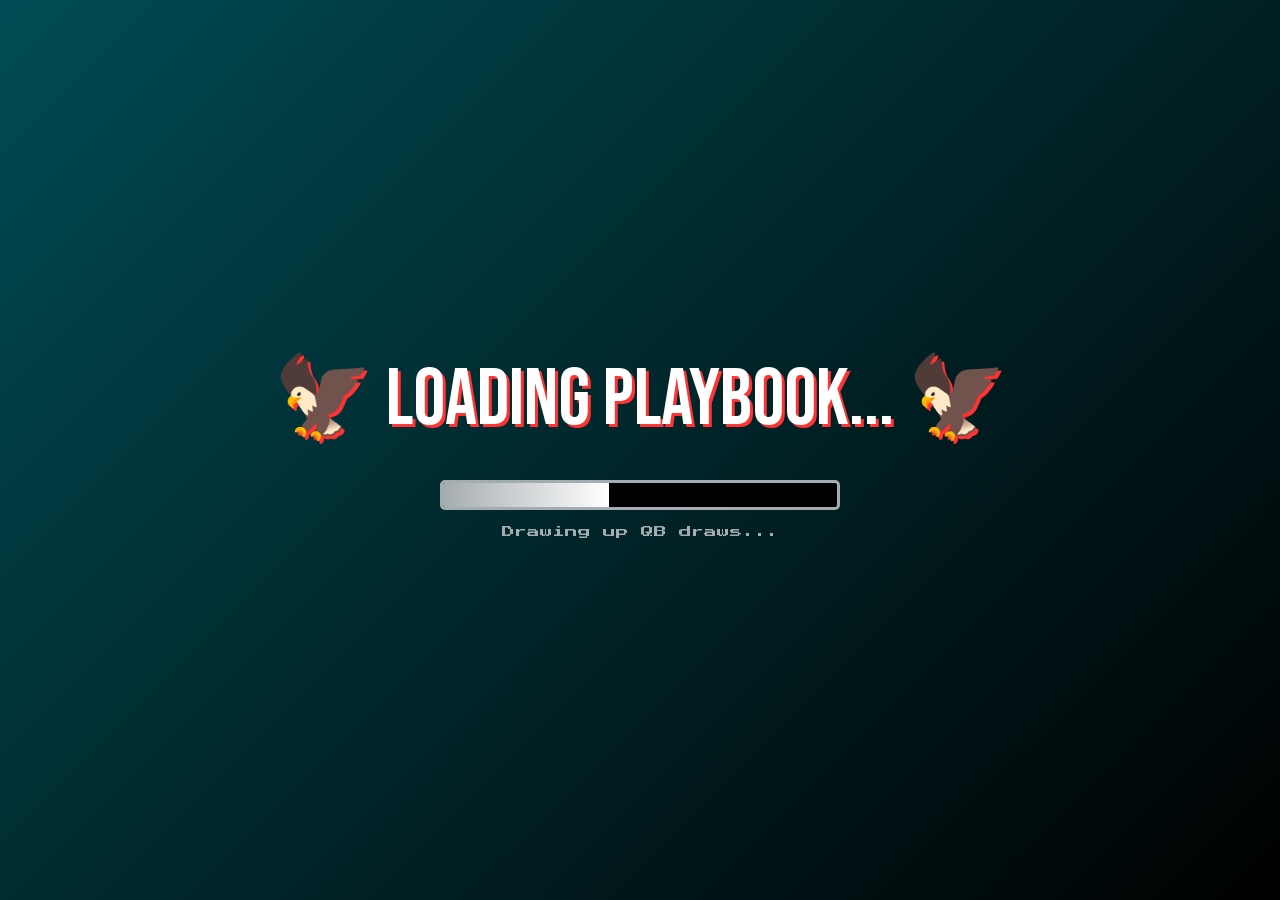
<file: index.html>
<!DOCTYPE html>
<html lang="en">
<head>
    <meta charset="UTF-8">
    <meta name="viewport" content="width=device-width, initial-scale=1.0, maximum-scale=1.0, user-scalable=no, viewport-fit=cover">
    <meta http-equiv="Cache-Control" content="no-cache, no-store, must-revalidate">
    <meta http-equiv="Pragma" content="no-cache">
    <meta http-equiv="Expires" content="0">
    <title>FIRE KEVIN PATULLO</title>
    <meta name="description" content="A physics satire game for Eagles fans with opinions about the play-calling. Throw eggs, snowballs and batteries until the job security meter hits zero.">
    <link rel="canonical" href="https://www.firepatullo.com/">
    <meta property="og:type" content="website">
    <meta property="og:url" content="https://www.firepatullo.com/">
    <meta property="og:title" content="FIRE KEVIN PATULLO">
    <meta property="og:description" content="A physics satire game for Eagles fans with opinions about the play-calling.">
    <meta property="og:image" content="https://www.firepatullo.com/assets/og.jpg">
    <meta property="og:image:width" content="1200">
    <meta property="og:image:height" content="630">
    <meta name="twitter:card" content="summary_large_image">
    <meta name="twitter:image" content="https://www.firepatullo.com/assets/og.jpg">
    <link rel="icon" href="data:image/svg+xml,<svg xmlns=%22http://www.w3.org/2000/svg%22 viewBox=%220 0 100 100%22><text y=%22.9em%22 font-size=%2290%22>🦅</text></svg>">
    <link rel="stylesheet" href="/assets/fonts/fonts.css">
    <script src="/assets/vendor/matter-0.19.0.min.js"></script>
    <style>
        * {
            margin: 0;
            padding: 0;
            box-sizing: border-box;
            -webkit-tap-highlight-color: transparent;
        }
        
        :root {
            --eagles-green: #004C54;
            --eagles-silver: #A5ACAF;
            --eagles-black: #000000;
            --eagles-white: #FFFFFF;
            --midnight-green: #003338;
            --rage-red: #FF3333;
        }
        
        body {
            font-family: 'Oswald', sans-serif;
            background: linear-gradient(135deg, var(--midnight-green) 0%, var(--eagles-black) 100%);

            /* Fixed height with dvh for mobile address bars */
            height: 100vh;        /* Fallback */
            height: 100dvh;       /* Modern mobile fix */
            width: 100vw;

            overflow: hidden;
            touch-action: manipulation; /* Disables double-tap zoom natively */
            -webkit-user-select: none;
            user-select: none;
            -webkit-tap-highlight-color: transparent;

            /* Safe area insets for iPhone notch/dynamic island */
            padding-top: env(safe-area-inset-top);
            padding-right: env(safe-area-inset-right);
            padding-bottom: env(safe-area-inset-bottom);
            padding-left: env(safe-area-inset-left);

            /* Flex layout so container fills remaining space */
            display: flex;
            flex-direction: column;
        }
        
        /* LOADING SCREEN */
        #loading-screen {
            position: fixed;
            top: 0;
            left: 0;
            width: 100%;
            height: 100%;
            background: linear-gradient(135deg, var(--eagles-green) 0%, var(--eagles-black) 100%);
            display: flex;
            flex-direction: column;
            justify-content: center;
            align-items: center;
            z-index: 9999;
            transition: opacity 0.5s ease;
        }
        
        #loading-screen.hidden {
            opacity: 0;
            pointer-events: none;
        }

        /* General hidden class safety - ensure hidden overlays don't block clicks */
        .hidden {
            opacity: 0;
            pointer-events: none !important; /* Force clicks to pass through hidden elements */
        }

        .loading-title {
            font-family: 'Bebas Neue', sans-serif;
            font-size: clamp(2rem, 8vw, 5rem);
            color: var(--eagles-white);
            text-shadow: 3px 3px 0 var(--rage-red);
            margin-bottom: 2rem;
            text-align: center;
            animation: pulse 0.5s ease infinite alternate;
        }
        
        @keyframes pulse {
            from { transform: scale(1); }
            to { transform: scale(1.02); }
        }
        
        .progress-container {
            width: 80%;
            max-width: 400px;
            height: 30px;
            background: var(--eagles-black);
            border: 3px solid var(--eagles-silver);
            border-radius: 5px;
            overflow: hidden;
            margin-bottom: 1rem;
        }
        
        .progress-bar {
            height: 100%;
            background: linear-gradient(90deg, var(--eagles-silver), var(--eagles-white));
            width: 0%;
            transition: width 0.3s ease;
        }
        
        .loading-text {
            font-family: 'Press Start 2P', monospace;
            font-size: clamp(0.5rem, 2vw, 0.75rem);
            color: var(--eagles-silver);
            text-align: center;
            min-height: 2em;
        }
        
        /* MAIN GAME */
        #game-container {
            position: relative;
            width: 100%;
            height: 100%;  /* Fill remaining space inside body */
            flex: 1;       /* Grow to fill, respects body padding */
            overflow: hidden;
        }
        
        #game-canvas {
            display: block;
            width: 100%;
            height: 100%;
            pointer-events: all; /* Explicitly catch all pointer events */
            touch-action: none; /* DISABLES ALL BROWSER ZOOMING/PANNING ON CANVAS */
            -webkit-user-select: none;
            user-select: none;
            -webkit-tap-highlight-color: transparent;
        }
        
        /* UI OVERLAY */
        .ui-overlay {
            position: absolute;
            pointer-events: none;
        }
        
        /* JOB SECURITY METER */
        #job-security-container {
            position: absolute;
            top: max(10px, env(safe-area-inset-top));
            left: max(10px, env(safe-area-inset-left));
            background: rgba(0, 0, 0, 0.8);
            border: 2px solid var(--eagles-silver);
            border-radius: 10px;
            padding: 10px 15px;
            z-index: 100;
        }
        
        #job-security-label {
            font-family: 'Bebas Neue', sans-serif;
            color: var(--eagles-white);
            font-size: clamp(0.8rem, 2vw, 1rem);
            margin-bottom: 5px;
        }
        
        #job-security-bar-container {
            width: 150px;
            height: 20px;
            background: var(--eagles-black);
            border: 2px solid var(--eagles-silver);
            border-radius: 3px;
            overflow: hidden;
        }
        
        #job-security-bar {
            height: 100%;
            background: linear-gradient(90deg, var(--rage-red), #FF6B6B);
            width: 100%;
            transition: width 0.3s ease;
        }
        
        #job-security-percent {
            font-family: 'Press Start 2P', monospace;
            color: var(--eagles-white);
            font-size: 0.6rem;
            text-align: center;
            margin-top: 5px;
        }
        
        /* FAN PATIENCE / SCORE */
        #score-container {
            position: absolute;
            top: max(10px, env(safe-area-inset-top));
            right: max(10px, env(safe-area-inset-right));
            background: rgba(0, 0, 0, 0.8);
            border: 2px solid var(--eagles-silver);
            border-radius: 10px;
            padding: 10px 15px;
            z-index: 100;
            text-align: right;
        }
        
        #score-label {
            font-family: 'Bebas Neue', sans-serif;
            color: var(--eagles-white);
            font-size: clamp(0.7rem, 1.5vw, 0.9rem);
        }
        
        #score-value {
            font-family: 'Press Start 2P', monospace;
            color: var(--rage-red);
            font-size: clamp(1rem, 3vw, 1.5rem);
        }
        
        #four-verticals {
            font-family: 'Press Start 2P', monospace;
            color: var(--eagles-silver);
            font-size: 0.5rem;
            margin-top: 5px;
        }
        
        /* ARSENAL */
        #arsenal-container {
            position: absolute;
            bottom: max(60px, calc(40px + env(safe-area-inset-bottom)));
            left: 50%;
            transform: translateX(-50%);
            display: flex;
            gap: 10px;
            z-index: 100;
            pointer-events: auto;
            flex-wrap: wrap;
            justify-content: center;
            max-width: 95%;
            padding: 10px;
            background: rgba(0, 0, 0, 0.7);
            border-radius: 15px;
            border: 2px solid var(--eagles-silver);
        }
        
        .weapon-btn {
            width: 50px;
            height: 50px;
            border-radius: 10px;
            border: 2px solid var(--eagles-silver);
            background: var(--eagles-green);
            cursor: pointer;
            display: flex;
            flex-direction: column;
            align-items: center;
            justify-content: center;
            transition: all 0.2s ease;
            position: relative;
        }
        
        .weapon-btn:hover {
            transform: scale(1.1);
            border-color: var(--eagles-white);
        }
        
        .weapon-btn.active {
            background: var(--rage-red);
            border-color: var(--eagles-white);
            box-shadow: 0 0 15px var(--rage-red);
            animation: activePulse 1.5s ease-in-out infinite;
        }

        @keyframes activePulse {
            0%, 100% { box-shadow: 0 0 15px var(--rage-red); transform: scale(1); }
            50% { box-shadow: 0 0 25px var(--rage-red), 0 0 35px rgba(255, 51, 51, 0.5); transform: scale(1.05); }
        }

        .weapon-btn.locked {
            opacity: 0.5;
            filter: grayscale(1);
            cursor: not-allowed;
        }

        .weapon-btn.unlocking {
            animation: unlockCelebration 1s ease-out forwards;
        }

        @keyframes unlockCelebration {
            0% { transform: scale(1) rotate(0deg); filter: grayscale(1); opacity: 0.5; }
            25% { transform: scale(1.3) rotate(10deg); filter: grayscale(0.5); opacity: 0.8; }
            50% { transform: scale(1.1) rotate(-10deg); filter: grayscale(0); opacity: 1; }
            75% { transform: scale(1.2) rotate(5deg); }
            100% { transform: scale(1) rotate(0deg); filter: grayscale(0); opacity: 1; }
        }
        
        .weapon-btn .icon {
            font-size: 1.5rem;
        }
        
        .weapon-btn .unlock-cost {
            position: absolute;
            bottom: -5px;
            right: -5px;
            background: var(--rage-red);
            color: white;
            font-size: 0.5rem;
            padding: 2px 4px;
            border-radius: 3px;
            font-family: 'Press Start 2P', monospace;
        }
        
        /* QUOTE BUBBLE */
        #quote-bubble {
            position: absolute;
            background: white;
            color: black;
            padding: 15px 20px;
            border-radius: 15px;
            font-family: 'Oswald', sans-serif;
            font-size: clamp(0.8rem, 2vw, 1.1rem);
            max-width: 250px;
            text-align: center;
            z-index: 200;
            opacity: 0;
            transform: scale(0);
            transition: all 0.3s ease;
            box-shadow: 0 5px 20px rgba(0,0,0,0.3);
        }
        
        #quote-bubble.show {
            opacity: 1;
            transform: scale(1);
        }
        
        #quote-bubble::after {
            content: '';
            position: absolute;
            bottom: -10px;
            left: 50%;
            transform: translateX(-50%);
            border-left: 10px solid transparent;
            border-right: 10px solid transparent;
            border-top: 10px solid white;
        }
        
        /* NEWS TICKER */
        #ticker-container {
            position: absolute;
            bottom: 0;
            left: 0;
            width: 100%;
            height: 40px;
            background: var(--eagles-black);
            border-top: 3px solid var(--rage-red);
            overflow: hidden;
            z-index: 100;
            padding-bottom: env(safe-area-inset-bottom);
        }
        
        #ticker-content {
            display: flex;
            align-items: center;
            height: 100%;
            animation: ticker 60s linear infinite;
            white-space: nowrap;
        }
        
        @keyframes ticker {
            from { transform: translateX(0); }
            to { transform: translateX(-50%); }
        }
        
        .ticker-item {
            font-family: 'Oswald', sans-serif;
            color: var(--eagles-white);
            font-size: 0.9rem;
            padding: 0 30px;
        }
        
        .ticker-breaking {
            color: var(--rage-red);
            font-weight: bold;
        }

        /* GAME OVER OVERLAY */
        #game-over-overlay {
            position: fixed;
            top: 0;
            left: 0;
            width: 100%;
            height: 100%;
            background: rgba(255, 0, 0, 0.9);
            display: none;
            flex-direction: column;
            justify-content: center;
            align-items: center;
            z-index: 500;
            animation: gameOverFlash 0.5s ease;
        }
        
        @keyframes gameOverFlash {
            0%, 50% { opacity: 0; }
            100% { opacity: 1; }
        }
        
        #game-over-overlay.show {
            display: flex;
        }
        
        .game-over-title {
            font-family: 'Bebas Neue', sans-serif;
            font-size: clamp(2rem, 8vw, 4rem);
            color: white;
            text-align: center;
            margin-bottom: 1rem;
        }
        
        .game-over-score {
            font-family: 'Press Start 2P', monospace;
            font-size: clamp(0.8rem, 2vw, 1.2rem);
            color: white;
            text-align: center;
            margin-bottom: 0.5rem;
        }
        
        .game-over-btn {
            margin-top: 2rem;
            background: white;
            color: var(--rage-red);
            border: none;
            padding: 15px 30px;
            font-family: 'Bebas Neue', sans-serif;
            font-size: 1.5rem;
            cursor: pointer;
            border-radius: 10px;
            transition: all 0.2s ease;
        }
        
        .game-over-btn:hover {
            transform: scale(1.1);
        }
        
        /* LURIE OVERLAY */
        #lurie-overlay {
            position: fixed;
            top: 0;
            left: 0;
            width: 100%;
            height: 100%;
            background: rgba(0, 0, 0, 0.95);
            display: none;
            flex-direction: column;
            justify-content: center;
            align-items: center;
            z-index: 400;
            filter: grayscale(1);
        }
        
        #lurie-overlay.show {
            display: flex;
        }
        
        .lurie-text {
            font-family: 'Bebas Neue', sans-serif;
            font-size: clamp(1.5rem, 5vw, 3rem);
            color: white;
            text-align: center;
            margin-bottom: 1rem;
        }
        
        .lurie-subtext {
            font-family: 'Press Start 2P', monospace;
            font-size: clamp(0.5rem, 1.5vw, 0.8rem);
            color: #888;
            text-align: center;
        }
        
        /* EGG SPLAT EFFECT */
        .egg-splat {
            position: absolute;
            width: 60px;
            height: 60px;
            background: radial-gradient(ellipse at center, #FFD700 30%, #FFA500 60%, transparent 70%);
            border-radius: 50%;
            pointer-events: none;
            animation: splatDrip 5s ease-out forwards;
            z-index: 150;
        }
        
        @keyframes splatDrip {
            0% { opacity: 1; transform: scale(1); }
            80% { opacity: 1; transform: scale(1) translateY(20px); }
            100% { opacity: 0; transform: scale(0.5) translateY(50px); }
        }
        
        /* SEPIA FILTER TOGGLE */
        #sepia-toggle {
            position: absolute;
            top: 10px;
            left: 50%;
            transform: translateX(-50%);
            background: rgba(0, 0, 0, 0.8);
            border: 2px solid var(--eagles-silver);
            border-radius: 20px;
            padding: 5px 15px;
            z-index: 100;
            display: flex;
            align-items: center;
            gap: 10px;
            cursor: pointer;
            pointer-events: auto;
        }
        
        #sepia-toggle:hover {
            border-color: var(--eagles-white);
        }
        
        #sepia-toggle span {
            font-family: 'Press Start 2P', monospace;
            font-size: 0.5rem;
            color: var(--eagles-silver);
        }
        
        .sepia-active #game-canvas {
            filter: sepia(0.8) brightness(1.1);
        }
        
        /* HIGHWAY SIGN */
        .highway-sign {
            position: absolute;
            top: 90px;
            left: max(10px, env(safe-area-inset-left));
            background: #006B3C;
            border: 3px solid white;
            padding: 8px 15px;
            border-radius: 5px;
            z-index: 50;
            transform: perspective(200px) rotateY(5deg);
            cursor: pointer;
            transition: all 0.3s ease;
        }
        
        .highway-sign-text {
            font-family: 'Oswald', sans-serif;
            color: white;
            font-size: 0.7rem;
            text-align: center;
            line-height: 1.3;
        }
        
        /* MOBILE ADJUSTMENTS */
        @media (max-width: 600px) {
            #arsenal-container {
                bottom: max(50px, calc(40px + env(safe-area-inset-bottom)));
                gap: 5px;
            }
            
            .weapon-btn {
                width: 40px;
                height: 40px;
            }
            
            .weapon-btn .icon {
                font-size: 1.2rem;
            }
            
            #job-security-bar-container {
                width: 100px;
            }
            
            .highway-sign {
                display: block !important;
                top: 130px !important; /* Safely below Job Security meter */
                left: 10px !important;
                background: #006B3C !important;
                border: 2px solid white !important;
                padding: 8px 12px !important;
                z-index: 999 !important; /* On top of everything */
                transform: none !important; /* Flat for readability */
                box-shadow: 0 4px 10px rgba(0,0,0,0.5);
                max-width: 140px;
            }

            .highway-sign-text {
                font-size: 0.6rem !important;
                line-height: 1.2 !important;
                color: white !important;
            }
        }

        /* CREDITS POPUP HOVER EFFECTS */
        #credits-popup a {
            transition: all 0.3s ease !important;
        }

        #credits-popup a:hover {
            transform: translateY(-3px) !important;
            box-shadow: 0 6px 20px rgba(0,0,0,0.6) !important;
            filter: brightness(1.1) !important;
        }

        #credits-popup button:hover {
            transform: scale(1.05) !important;
            box-shadow: 0 6px 20px rgba(255,215,0,0.4) !important;
            filter: brightness(1.1) !important;
        }

        #credits-popup button:active {
            transform: scale(0.98) !important;
        }

        /* CREDITS MODAL SCROLLING FIX */
        .credits-modal-inner {
            background: linear-gradient(135deg, #004C54 0%, #000814 50%, #000 100%);
            padding: 50px 40px;
            border-radius: 20px;
            max-width: 550px;
            width: 90%;
            border: 4px solid #FFD700;
            box-shadow: 0 10px 50px rgba(0,0,0,0.8), 0 0 30px rgba(0,76,84,0.5);
            position: relative;
            overflow: hidden;
            max-height: 85vh;
            overflow-y: auto;
            -webkit-overflow-scrolling: touch;
        }

        @media (max-width: 600px) {
            .credits-modal-inner {
                padding: 30px 20px;
                width: 95%;
                max-height: 80vh;
            }
        }
    </style>
    <script defer src="https://a.unpossible.studio/a/sgj.js" data-website-id="4831253d-034c-4f62-94eb-f87533fae6ac" data-host-url="https://a.unpossible.studio/a"></script>
</head>
<body>
    <!-- EMERGENCY ZOOM FIX BUTTON -->
    <div id="zoom-fix-btn" onclick="forceResetZoom()"
         style="display: none; position: fixed; bottom: 20px; left: 50%; transform: translateX(-50%);
                background: #FF0000; color: white; border: 3px solid white; padding: 15px 30px;
                border-radius: 50px; font-family: 'Bebas Neue', sans-serif; font-size: 24px;
                z-index: 99999; box-shadow: 0 0 20px rgba(0,0,0,0.8); cursor: pointer; white-space: nowrap;">
        🔧 FIX ZOOM / RESET SCREEN
    </div>

    <!-- LOADING SCREEN -->
    <div id="loading-screen">
        <div class="loading-title">🦅 LOADING PLAYBOOK... 🦅</div>
        <div class="progress-container">
            <div class="progress-bar" id="progress-bar"></div>
        </div>
        <div class="loading-text" id="loading-text">Installing screen passes...</div>
    </div>

    <!-- MAIN GAME -->
    <div id="game-container">
        <canvas id="game-canvas"></canvas>

        <!-- HIGHWAY SIGN (CLICKABLE) -->
        <div class="highway-sign" onclick="showCreditsPopup()" style="cursor: pointer;" title="Click for credits & support">
            <div class="highway-sign-text">🚗 FIRE KEVIN PATULLO<br>NEXT EXIT →</div>
        </div>
        
        <!-- JOB SECURITY -->
        <div id="job-security-container">
            <div id="job-security-label">JOB SECURITY</div>
            <div id="job-security-bar-container">
                <div id="job-security-bar"></div>
            </div>
            <div id="job-security-percent">100%</div>
        </div>
        
        <!-- SCORE -->
        <div id="score-container">
            <div id="score-label">FAN PATIENCE</div>
            <div id="score-value">0</div>
            <div id="four-verticals">4 Verticals: 847</div>
        </div>
        
        <!-- LIFE BEFORE KEVIN TOGGLE -->
        <div id="sepia-toggle" onclick="toggleSepia()">
            <span>📺 LIFE BEFORE KEVIN</span>
        </div>

        <!-- QUOTE BUBBLE -->
        <div id="quote-bubble"></div>
        
        <!-- ARSENAL -->
        <div id="arsenal-container">
            <button class="weapon-btn active" data-weapon="egg" title="Egg">
                <span class="icon">🥚</span>
            </button>
            <button class="weapon-btn" data-weapon="snowball" title="Snowball">
                <span class="icon">❄️</span>
            </button>
            <button class="weapon-btn" data-weapon="boo" title="Boo Bird">
                <span class="icon">👻</span>
            </button>
            <button class="weapon-btn" data-weapon="battery" title="Battery">
                <span class="icon">🔋</span>
            </button>
            <button class="weapon-btn" data-weapon="screen" title="Screen Pass">
                <span class="icon">📺</span>
            </button>
            <button class="weapon-btn locked" data-weapon="tushpush" data-unlock="100" title="Tush Push (100 pts)">
                <span class="icon">🏈</span>
                <span class="unlock-cost">100</span>
            </button>
            <button class="weapon-btn locked" data-weapon="dealer" data-unlock="150" title="Dealer's Choice (150 pts)">
                <span class="icon">🃏</span>
                <span class="unlock-cost">150</span>
            </button>
            <button class="weapon-btn locked" data-weapon="radio" data-unlock="250" title="Radio Caller (250 pts)">
                <span class="icon">📻</span>
                <span class="unlock-cost">250</span>
            </button>
            <button class="weapon-btn locked" data-weapon="bigdom" data-unlock="500" title="Big Dom (500 pts)">
                <span class="icon">💪</span>
                <span class="unlock-cost">500</span>
            </button>
            <button class="weapon-btn locked" data-weapon="ajphone" data-unlock="750" title="AJ's Livestream (750 pts)">
                <span class="icon">📱</span>
                <span class="unlock-cost">750</span>
            </button>
            <button class="weapon-btn locked" data-weapon="grease" data-unlock="1000" title="Pole Grease (1000 pts)">
                <span class="icon">🧴</span>
                <span class="unlock-cost">1000</span>
            </button>
        </div>
        
        <!-- NEWS TICKER -->
        <div id="ticker-container">
            <div id="ticker-content"></div>
        </div>
    </div>
    
    <!-- LURIE OVERLAY -->
    <div id="lurie-overlay">
        <div class="lurie-text">"Kevin has my full confidence"</div>
        <div class="lurie-subtext">- Jeffrey Lurie, probably</div>
    </div>
    
    <!-- GAME OVER OVERLAY -->
    <div id="game-over-overlay">
        <div class="game-over-title">FINAL: 49ers 23, Eagles 19</div>
        <div class="game-over-score">Kevin has been fired. The season is over.</div>
        <div class="game-over-score">Total Offense Rank: 21st | Rushing Rank: 20th</div>

        <div style="margin: 30px 0; padding: 20px; background: rgba(0,0,0,0.5); border-radius: 10px;">
            <div style="font-family: 'Oswald', sans-serif; font-size: 1.2rem; color: white; margin-bottom: 15px;">
                But you can still make a difference.
            </div>
            <a href="https://donate.eaglesautismfoundation.org/donations/new?event=772a444ceb60b5044aad"
               target="_blank"
               style="display: inline-block; background: #00C6A7; color: white; padding: 15px 30px;
                      border-radius: 8px; text-decoration: none; font-family: 'Bebas Neue', sans-serif;
                      font-size: 1.5rem; transition: all 0.3s ease; border: none;">
                🧩 DONATE TO EAGLES AUTISM FOUNDATION
            </a>
        </div>

        <button class="game-over-btn" onclick="restartGame()">🔄 RUN IT BACK?</button>

        <div style="margin-top: 20px; font-family: 'Press Start 2P', monospace; font-size: 0.6rem; color: #888;">
            In Loving Memory of Robert Macintire
        </div>

        <a href="https://venmo.com/sanger" target="_blank"
           style="display: inline-block; margin-top: 15px; font-family: 'Oswald', sans-serif;
                  font-size: 0.7rem; color: #555; text-decoration: none; transition: color 0.3s ease;">
            <span style="opacity: 0.6;">🍺 buy the dev a beer</span>
        </a>

        <a href="/privacy"
           style="display: block; margin-top: 10px; font-family: 'Oswald', sans-serif;
                  font-size: 0.65rem; color: #555; text-decoration: none;">
            Privacy
        </a>
    </div>

    <!-- CREDITS POPUP -->
    <div id="credits-popup" style="display: none; position: fixed; top: 0; left: 0; width: 100%; height: 100%;
                                     background: rgba(0,0,0,0.9); z-index: 1000;
                                     justify-content: center; align-items: center; padding: 20px;">
        <div class="credits-modal-inner">

            <div style="font-family: 'Bebas Neue', sans-serif; font-size: 2.8rem; color: #FFD700;
                        text-align: center; margin-bottom: 15px; text-shadow: 3px 3px 0 #000, 0 0 20px rgba(255,215,0,0.6);
                        letter-spacing: 3px;">
                THANK YOU
            </div>

            <div style="font-family: 'Oswald', sans-serif; font-size: 1rem; color: #A5ACAF;
                        text-align: center; margin-bottom: 10px; text-transform: uppercase; letter-spacing: 2px;">
                Fly Eagles Fly
            </div>

            <div style="font-family: 'Oswald', sans-serif; font-size: 1.1rem; color: #fff;
                        text-align: center; margin-bottom: 25px; line-height: 1.7;
                        background: rgba(0,0,0,0.3); padding: 15px; border-radius: 10px;
                        border-left: 3px solid #FFD700;">
                In loving memory of <strong style="color: #FFD700;">Robert Macintire</strong>,<br>
                whose passion for the Eagles inspired this game.<br>
                <span style="font-size: 0.9rem; color: #A5ACAF; font-style: italic;">A true Philly fan forever.</span>
            </div>

            <div style="background: linear-gradient(135deg, rgba(0,198,167,0.2) 0%, rgba(0,198,167,0.05) 100%);
                        padding: 20px; border-radius: 12px; margin-bottom: 15px;
                        border: 2px solid #00C6A7; box-shadow: 0 0 15px rgba(0,198,167,0.3);">
                <div style="font-family: 'Bebas Neue', sans-serif; font-size: 1.4rem; color: #00C6A7;
                            text-align: center; margin-bottom: 10px; text-shadow: 1px 1px 2px #000;
                            letter-spacing: 1px;">
                    Support Eagles Autism Foundation
                </div>
                <div style="font-family: 'Oswald', sans-serif; font-size: 0.85rem; color: #A5ACAF;
                            text-align: center; margin-bottom: 10px; line-height: 1.4;">
                    Making a real difference in the community
                </div>
                <a href="https://donate.eaglesautismfoundation.org/donations/new?event=772a444ceb60b5044aad"
                   target="_blank"
                   style="display: block; background: linear-gradient(135deg, #00C6A7 0%, #008C7A 100%);
                          color: white; padding: 12px 20px; border-radius: 10px; text-decoration: none;
                          font-family: 'Bebas Neue', sans-serif; font-size: 1.2rem; text-align: center;
                          transition: all 0.3s ease; border: 2px solid #00C6A7;
                          box-shadow: 0 4px 15px rgba(0,198,167,0.4); letter-spacing: 1px;">
                    DONATE NOW
                </a>
            </div>

            <div style="background: linear-gradient(135deg, rgba(255,215,0,0.15) 0%, rgba(255,215,0,0.05) 100%);
                        padding: 20px; border-radius: 12px; margin-bottom: 20px;
                        border: 2px solid #FFB612; box-shadow: 0 0 15px rgba(255,182,18,0.3);">
                <div style="font-family: 'Bebas Neue', sans-serif; font-size: 1.4rem; color: #FFD700;
                            text-align: center; margin-bottom: 10px; text-shadow: 1px 1px 2px #000;
                            letter-spacing: 1px;">
                    Buy the Dev a Beer
                </div>
                <div style="font-family: 'Oswald', sans-serif; font-size: 0.85rem; color: #A5ACAF;
                            text-align: center; margin-bottom: 10px; line-height: 1.4;">
                    Support more Philly sports satire
                </div>
                <a href="https://venmo.com/Sanger"
                   target="_blank"
                   style="display: block; background: linear-gradient(135deg, #008CFF 0%, #0066CC 100%);
                          color: white; padding: 12px 20px; border-radius: 10px; text-decoration: none;
                          font-family: 'Bebas Neue', sans-serif; font-size: 1.2rem; text-align: center;
                          transition: all 0.3s ease; border: 2px solid #008CFF;
                          box-shadow: 0 4px 15px rgba(0,140,255,0.4); letter-spacing: 1px;">
                    VENMO @SANGER
                </a>
            </div>

            <button onclick="closeCreditsPopup()"
                    style="width: 100%; background: linear-gradient(135deg, #004C54 0%, #003340 100%);
                           color: #FFD700; border: 3px solid #FFD700; padding: 12px;
                           border-radius: 10px; font-family: 'Bebas Neue', sans-serif;
                           font-size: 1.3rem; cursor: pointer; transition: all 0.3s ease;
                           box-shadow: 0 4px 15px rgba(0,0,0,0.5); letter-spacing: 2px;
                           text-shadow: 1px 1px 2px #000;">
                BACK TO THE GAME
            </button>
        </div>
    </div>

    <script>
        // ==================== GAME CONFIGURATION ====================
        const CONFIG = {
            THROW_MULTIPLIER: 15,
            GRAVITY: 1,
            BOUNCE: 0.6,
            FRICTION: 0.1,
            JOB_SECURITY_DECAY: 2,
            JOB_SECURITY_REGEN: 0.05,
            SCORE_PER_HIT: 10
        };
        
        // ==================== ASSETS ====================
        const ASSETS = {
            heads: {
                surprised: 'assets/IMG_0500.png',
                angry: 'assets/IMG_0861.png',
                worried: 'assets/IMG_1214.png',
                distressed: 'assets/IMG_4829.png',
                crying: 'assets/IMG_4992.png',
                knockout: 'assets/IMG_6466.png'
            },
            torso: 'assets/IMG_9959.png',
            wipLogo: 'assets/WIP-FM_logo.png',
            lightPole: 'assets/lightpole.webp'
        };
        
        // ==================== QUOTES ====================
        const QUOTES = {
            // Low pain / Confusion quotes (80-100% job security)
            confusion: [
                "It's never just one specific thing.",
                "We're constantly pressing on it.",
                "The communication is constant.",
                "We're looking for answers.",
                "Some games it leans pass, some games run.",
                "It just presented itself."
            ],
            // Medium pain / Defensive quotes (40-80% job security)
            defensive: [
                "We know we've just got to maintain it.",
                "We'll adjust at halftime!",
                "That's on me, I'll be better",
                "Execution, not the play call",
                "We're looking at the tape",
                "Trust the process.",
                "I'm a reflection of Nick."
            ],
            // High pain / Reality quotes (0-40% job security)
            reality: [
                "This is getting out of hand...",
                "The fans have spoken.",
                "Maybe it's time...",
                "I hear the boos."
            ],
            // Special egg quote (MUST play when hit by egg)
            eggHouse: "We've had a great experience here in Philadelphia.",
            onIdle: [
                "Some games it leans pass, some games run.",
                "It just presented itself.",
                "We're looking for answers.",
                "Should we run a draw here?",
                "Bubble screen is working"
            ],
            onUnlock: [
                "Four Verticals is still on the table",
                "We just need to execute",
                "I like our game plan"
            ]
        };
        
        // ==================== TICKER HEADLINES ====================
        const TICKER_HEADLINES = [
            "🚨 LIVE: 'Tony from South Philly' has been on hold with WIP for 47 hours...",
            "📊 STAT: Kevin Patullo's 'Screen Pass' percentage is higher than his approval rating...",
            "🌻 SIGHTING: Sirianni seen watering a dead flower in the NovaCare parking lot...",
            "🏪 BREAKING: Kevin Patullo banned from all Wawa locations until offense improves...",
            "😤 UPDATE: Saquon Barkley just sighed loudly during a team meeting...",
            "🎬 REPLAY: That 3rd & 9 Draw Play is now being investigated by the FBI...",
            "🧥 SOURCES: The 'Three-Way Monster' was actually just three screen passes in a trench coat...",
            "📣 REPORT: The 'Fire Kevin' chants are now audible from space...",
            "💰 FINANCES: Eagles fans start GoFundMe to buy out remaining contract...",
            "🧠 STRATEGY: 'We just need to execute' - Man who has not executed in 18 weeks...",
            "📄 LEAK: The offensive playbook is just a napkin with 'THROW IT TO AJ??' written on it...",
            "🌡️ THERMOSTAT: Jalen Hurts says he is 'setting the temperature' (The temperature is zero)...",
            "🤕 INJURY REPORT: Fan base listed as 'Doubtful' (Mental Anguish)...",
            "🛩️ FLIGHT TRACKER: Searching private jets from Philly to... literally anywhere else...",
            "🔢 ANALYTICS: Punting on 1st down currently yields higher EPA than this offense...",
            "🤐 MEDIA: A.J. Brown has declined to speak to the media (smart move)...",
            "🧂 SALT: 49ers fans still tweeting about 2023 NFC Championship game...",
            "🚗 TRAFFIC: I-95 South backed up with fans leaving at halftime..."
        ];
        
        // ==================== GAME STATE ====================
        let gameState = {
            score: 0,
            jobSecurity: 100,
            fourVerticals: 847,
            selectedWeapon: 'egg',
            isDragging: false,
            dragTarget: null,
            dragOffset: { x: 0, y: 0 },
            velocityHistory: [],
            lastHitTime: 0,
            isSepia: false,
            imagesLoaded: false,
            screenShake: { x: 0, y: 0, intensity: 0 },
            hitStreak: 0,
            lastStreakTime: 0,
            totalHits: 0,
            secretClicks: 0,
            lastSecretClick: 0,
            rageMode: false,
            idleTime: 0,
            lastActivityTime: Date.now(),
            missedClicks: 0,
            lurieUsed: false,  // Track if Lurie has saved Kevin already
            snowballCount: 0,  // Track rapid snowball throws
            lastSnowballTime: 0,
            eggHits: 0  // Track egg hits for Positivity Rabbit
        };
        
        // ==================== MATTER.JS SETUP ====================
        const { Engine, Render, World, Bodies, Body, Mouse, Events, Composite, Constraint } = Matter;

        let engine, render, world;
        let kevin = { head: null, torso: null };
        let projectiles = [];
        let loadedImages = {};
        let mouseConstraint = null;
        let particles = [];
        
        // ==================== LOADING SCREEN ====================
        const loadingTexts = [
            "Installing screen passes...",
            "Drawing up QB draws...",
            "Reviewing film from 2018...",
            "Preparing 3rd down plays...",
            "Calibrating bubble screens...",
            "Loading excuses database...",
            "Importing halftime adjustments...",
            "Compiling press conference responses..."
        ];
        
        let loadingProgress = 0;
        let loadingTextIndex = 0;
        
        async function runLoadingScreen() {
            const progressBar = document.getElementById('progress-bar');
            const loadingText = document.getElementById('loading-text');
            
            // Preload images during loading
            preloadImages();
            
            // Animate progress with the "jump back" joke
            const stages = [
                { target: 23, duration: 500 },
                { target: 45, duration: 400 },
                { target: 67, duration: 300 },
                { target: 87, duration: 400 },
                { target: 23, duration: 100 }, // Jump back!
                { target: 45, duration: 300 },
                { target: 78, duration: 400 },
                { target: 95, duration: 500 },
                { target: 100, duration: 300 }
            ];
            
            for (let stage of stages) {
                await animateProgress(progressBar, stage.target, stage.duration);
                loadingTextIndex = (loadingTextIndex + 1) % loadingTexts.length;
                loadingText.textContent = loadingTexts[loadingTextIndex];
                await sleep(200);
            }
            
            // Wait for images to load
            while (!gameState.imagesLoaded) {
                await sleep(100);
            }
            
            // Hide loading screen
            document.getElementById('loading-screen').classList.add('hidden');
            
            // Start game
            setTimeout(initGame, 500);
        }
        
        function animateProgress(bar, target, duration) {
            return new Promise(resolve => {
                const start = parseFloat(bar.style.width) || 0;
                const startTime = performance.now();
                
                function update(currentTime) {
                    const elapsed = currentTime - startTime;
                    const progress = Math.min(elapsed / duration, 1);
                    const current = start + (target - start) * progress;
                    bar.style.width = current + '%';
                    
                    if (progress < 1) {
                        requestAnimationFrame(update);
                    } else {
                        resolve();
                    }
                }
                requestAnimationFrame(update);
            });
        }
        
        function sleep(ms) {
            return new Promise(resolve => setTimeout(resolve, ms));
        }
        
        // ==================== IMAGE PRELOADING ====================
        function preloadImages() {
            const imagesToLoad = [
                ...Object.values(ASSETS.heads),
                ASSETS.torso,
                ASSETS.wipLogo,
                ASSETS.lightPole
            ];
            
            let loaded = 0;
            
            imagesToLoad.forEach(src => {
                const img = new Image();
                img.onload = () => {
                    loadedImages[src] = img;
                    loaded++;
                    if (loaded === imagesToLoad.length) {
                        gameState.imagesLoaded = true;
                    }
                };
                img.onerror = () => {
                    console.warn('Failed to load:', src);
                    loaded++;
                    if (loaded === imagesToLoad.length) {
                        gameState.imagesLoaded = true;
                    }
                };
                img.src = src;
            });
        }
        
        // ==================== GAME INITIALIZATION ====================
        function initGame() {
            const canvas = document.getElementById('game-canvas');
            const container = document.getElementById('game-container');
            
            // Create engine
            engine = Engine.create();
            world = engine.world;
            engine.gravity.y = CONFIG.GRAVITY;
            
            // Create renderer
            render = Render.create({
                canvas: canvas,
                engine: engine,
                options: {
                    width: container.clientWidth,
                    height: container.clientHeight,
                    wireframes: false,
                    background: 'transparent'
                }
            });
            
            // Create walls
            createWalls();
            
            // Create Kevin ragdoll
            createKevin();
            
            // Setup input handlers
            setupInputHandlers();
            
            // Setup weapon selection
            setupWeaponButtons();
            
            // Setup ticker
            setupTicker();
            
            // Start game loops
            Engine.run(engine);
            Render.run(render);
            
            // Custom render loop for sprites
            requestAnimationFrame(gameLoop);
            
            // Idle quote timer
            setInterval(idleQuote, 8000);
            
            // Four verticals counter
            setInterval(() => {
                gameState.fourVerticals += Math.floor(Math.random() * 3);
                document.getElementById('four-verticals').textContent = 
                    `4 Verticals: ${gameState.fourVerticals}`;
                    
                if (gameState.fourVerticals >= 1000 && !gameState.verticalExplosion) {
                    gameState.verticalExplosion = true;
                    triggerVerticalExplosion();
                }
            }, 2000);
            
            // Job security regen (don't regen at 0 - let game over trigger cleanly)
            setInterval(() => {
                if (gameState.jobSecurity > 0 && gameState.jobSecurity < 100) {
                    gameState.jobSecurity = Math.min(100, gameState.jobSecurity + CONFIG.JOB_SECURITY_REGEN);
                    updateJobSecurityDisplay();
                }
            }, 100);
        }
        
        function createWalls() {
            const w = render.canvas.width;
            const h = render.canvas.height;
            const wallThickness = 60;

            // Clear existing walls first to prevent duplicates on resize
            const allBodies = Matter.Composite.allBodies(world);
            const existingWalls = allBodies.filter(body =>
                body.isStatic && body.label !== 'kevinHead' && body.label !== 'kevinTorso'
            );
            Matter.World.remove(world, existingWalls);

            const walls = [
                // Floor (hidden below screen to catch falling objects)
                Bodies.rectangle(w/2, h + 30, w, 60, {
                    isStatic: true,
                    render: { visible: false },
                    label: 'floor'
                }),
                // Left Wall
                Bodies.rectangle(0 - 20, h/2, 40, h * 2, {
                    isStatic: true,
                    render: { visible: false },
                    label: 'wall'
                }),
                // Right Wall
                Bodies.rectangle(w + 20, h/2, 40, h * 2, {
                    isStatic: true,
                    render: { visible: false },
                    label: 'wall'
                })
            ];

            // --- THE ROSTER BOX (UI SHELF) ---
            const arsenalDiv = document.getElementById('arsenal-container');
            if (arsenalDiv) {
                const rect = arsenalDiv.getBoundingClientRect();
                const canvasRect = render.canvas.getBoundingClientRect();

                // Calculate dynamic position based on where the HTML element actually is
                // We add padding (20px) to make the hit area slightly larger than the buttons
                const padding = 20;

                // Map DOM coordinates to Canvas coordinates
                const scaleX = w / canvasRect.width;
                const scaleY = h / canvasRect.height;

                const centerX = (rect.left + rect.width / 2 - canvasRect.left) * scaleX;
                const centerY = (rect.top + rect.height / 2 - canvasRect.top) * scaleY;
                const width = (rect.width + padding) * scaleX;
                const height = (rect.height + padding) * scaleY;

                const arsenalBody = Bodies.rectangle(centerX, centerY, width, height, {
                    isStatic: true,
                    render: {
                        visible: false, // Set to true if you want to debug (see the red box)
                        fillStyle: 'rgba(255, 0, 0, 0.3)'
                    },
                    restitution: 0.2, // Low bounce so he sits on it
                    friction: 0.8,    // High friction so he doesn't slide off
                    label: 'arsenal-container'
                });

                walls.push(arsenalBody);
            }

            World.add(world, walls);
        }
        
        function createKevin() {
            const w = render.canvas.width;
            const h = render.canvas.height;
            const centerX = w / 2;
            const centerY = h / 2 - 50;

            // Head (60x70 based on image proportions)
            kevin.head = Bodies.circle(centerX, centerY - 50, 35, {
                restitution: CONFIG.BOUNCE,
                friction: CONFIG.FRICTION,
                frictionAir: 0.02, // Air resistance to slow down movement
                density: 0.001, // Lighter head
                label: 'kevinHead',
                render: { visible: false }
            });

            // Torso (80x60 based on image proportions) - heavier base
            kevin.torso = Bodies.rectangle(centerX, centerY + 30, 70, 50, {
                restitution: CONFIG.BOUNCE,
                friction: CONFIG.FRICTION,
                frictionAir: 0.02, // Air resistance
                density: 0.003, // Heavier torso acts as anchor
                label: 'kevinTorso',
                render: { visible: false }
            });

            // Add angular damping to prevent excessive spinning
            Body.setAngularVelocity(kevin.head, 0);
            Body.setAngularVelocity(kevin.torso, 0);
            kevin.head.frictionAir = 0.05; // More air resistance on rotation
            kevin.torso.frictionAir = 0.05;

            // Connect head to torso with constraint (flexible for ragdoll effect)
            const neck = Constraint.create({
                bodyA: kevin.head,
                bodyB: kevin.torso,
                pointA: { x: 0, y: 30 },
                pointB: { x: 0, y: -25 },
                stiffness: 0.6,  // More flexible for ragdoll physics
                damping: 0.1,
                length: 10,
                render: { visible: false }
            });

            World.add(world, [kevin.head, kevin.torso, neck]);

            // Track current expression
            kevin.currentExpression = 'surprised';
        }
        
        // ==================== CUSTOM RENDERING ====================
        function gameLoop() {
            // Apply screen shake
            updateScreenShake();

            // Update particles
            updateParticles();

            // Check idle time for Jalen Philosopher Mode
            checkIdleTime();

            // Keep Kevin upright (self-righting)
            applyUprightForce();

            drawKevin();
            drawProjectiles();
            drawParticles();
            requestAnimationFrame(gameLoop);
        }

        function applyUprightForce() {
            if (!kevin.torso || !kevin.head) return;

            // Only apply when not being dragged
            if (gameState.isDragging) return;

            // Get torso angle (0 = upright)
            const torsoAngle = kevin.torso.angle % (Math.PI * 2);
            const headAngle = kevin.head.angle % (Math.PI * 2);

            // Normalize angles to -PI to PI range
            const normalizedTorsoAngle = ((torsoAngle + Math.PI) % (Math.PI * 2)) - Math.PI;
            const normalizedHeadAngle = ((headAngle + Math.PI) % (Math.PI * 2)) - Math.PI;

            // Apply gentle corrective torque to torso when tilted
            if (Math.abs(normalizedTorsoAngle) > 0.1) {
                const correctionStrength = 0.0003;
                const torque = -normalizedTorsoAngle * correctionStrength;
                Body.setAngularVelocity(kevin.torso, kevin.torso.angularVelocity + torque);
            }

            // Apply gentle corrective torque to head when tilted
            if (Math.abs(normalizedHeadAngle) > 0.1) {
                const correctionStrength = 0.0002;
                const torque = -normalizedHeadAngle * correctionStrength;
                Body.setAngularVelocity(kevin.head, kevin.head.angularVelocity + torque);
            }

            // Dampen angular velocity when close to upright
            if (Math.abs(normalizedTorsoAngle) < 0.3) {
                Body.setAngularVelocity(kevin.torso, kevin.torso.angularVelocity * 0.95);
            }
            if (Math.abs(normalizedHeadAngle) < 0.3) {
                Body.setAngularVelocity(kevin.head, kevin.head.angularVelocity * 0.95);
            }
        }

        function checkIdleTime() {
            const now = Date.now();
            const timeSinceActivity = now - gameState.lastActivityTime;

            if (timeSinceActivity > 30000 && gameState.idleTime === 0) {
                // Trigger Jalen Philosopher Mode
                triggerJalenPhilosopher();
                gameState.idleTime = 1; // Mark as triggered
            }

            // Reset if user becomes active again
            if (timeSinceActivity < 1000) {
                gameState.idleTime = 0;
            }
        }

        function resetActivity() {
            gameState.lastActivityTime = Date.now();
            gameState.idleTime = 0;
        }

        function updateScreenShake() {
            if (gameState.screenShake.intensity > 0) {
                gameState.screenShake.x = (Math.random() - 0.5) * gameState.screenShake.intensity;
                gameState.screenShake.y = (Math.random() - 0.5) * gameState.screenShake.intensity;
                gameState.screenShake.intensity *= 0.9; // Decay

                if (gameState.screenShake.intensity < 0.1) {
                    gameState.screenShake.intensity = 0;
                    gameState.screenShake.x = 0;
                    gameState.screenShake.y = 0;
                }

                // Apply shake to canvas
                render.canvas.style.transform = `translate(${gameState.screenShake.x}px, ${gameState.screenShake.y}px)`;
            } else {
                render.canvas.style.transform = 'translate(0, 0)';
            }
        }

        function triggerScreenShake(intensity = 10) {
            gameState.screenShake.intensity = intensity;
        }

        // ==================== PARTICLE SYSTEM ====================
        function createImpactParticles(x, y, color = '#FFD700', count = 20, options = {}) {
            const {
                spreadAngle = Math.PI * 2,
                baseSpeed = 3,
                speedVariation = 5,
                sizeMin = 3,
                sizeMax = 8,
                shapes = ['circle'], // circle, square, star
                glow = true
            } = options;

            for (let i = 0; i < count; i++) {
                const angle = (spreadAngle * i) / count + (Math.random() - 0.5) * 0.3;
                const speed = baseSpeed + Math.random() * speedVariation;
                const shape = shapes[Math.floor(Math.random() * shapes.length)];

                particles.push({
                    x: x,
                    y: y,
                    vx: Math.cos(angle) * speed,
                    vy: Math.sin(angle) * speed,
                    life: 1.0,
                    size: sizeMin + Math.random() * (sizeMax - sizeMin),
                    color: color,
                    shape: shape,
                    rotation: Math.random() * Math.PI * 2,
                    rotationSpeed: (Math.random() - 0.5) * 0.3,
                    glow: glow
                });
            }
        }

        function updateParticles() {
            for (let i = particles.length - 1; i >= 0; i--) {
                const p = particles[i];
                p.x += p.vx;
                p.y += p.vy;
                p.vy += 0.3; // Gravity
                p.vx *= 0.98; // Air resistance
                p.life -= 0.02;
                p.rotation += p.rotationSpeed;
                p.size *= 0.99; // Shrink slightly

                if (p.life <= 0) {
                    particles.splice(i, 1);
                }
            }
        }

        function drawParticles() {
            const ctx = render.context;
            particles.forEach(p => {
                ctx.save();
                ctx.globalAlpha = p.life;
                ctx.fillStyle = p.color;

                // Add glow effect
                if (p.glow) {
                    ctx.shadowColor = p.color;
                    ctx.shadowBlur = 10 * p.life;
                }

                ctx.translate(p.x, p.y);
                ctx.rotate(p.rotation);

                // Draw based on shape
                switch(p.shape) {
                    case 'circle':
                        ctx.beginPath();
                        ctx.arc(0, 0, p.size, 0, Math.PI * 2);
                        ctx.fill();
                        break;
                    case 'square':
                        ctx.fillRect(-p.size, -p.size, p.size * 2, p.size * 2);
                        break;
                    case 'star':
                        ctx.beginPath();
                        for (let i = 0; i < 5; i++) {
                            const angle = (i * Math.PI * 2) / 5 - Math.PI / 2;
                            const x = Math.cos(angle) * p.size;
                            const y = Math.sin(angle) * p.size;
                            if (i === 0) ctx.moveTo(x, y);
                            else ctx.lineTo(x, y);
                            // Inner point
                            const innerAngle = angle + Math.PI / 5;
                            const innerX = Math.cos(innerAngle) * (p.size / 2);
                            const innerY = Math.sin(innerAngle) * (p.size / 2);
                            ctx.lineTo(innerX, innerY);
                        }
                        ctx.closePath();
                        ctx.fill();
                        break;
                }

                ctx.restore();
            });
        }

        function drawKevin() {
            const ctx = render.context;

            // Ensure kevin exists and has valid bodies
            if (!kevin.head || !kevin.torso) return;

            // Draw torso
            const torsoImg = loadedImages[ASSETS.torso];
            if (torsoImg && kevin.torso.position) {
                ctx.save();
                ctx.translate(kevin.torso.position.x, kevin.torso.position.y);
                ctx.rotate(kevin.torso.angle);
                ctx.drawImage(torsoImg, -40, -30, 80, 60);
                ctx.restore();
            }

            // Draw head with current expression (fallback to 'surprised' if expression missing)
            const expression = kevin.currentExpression || 'surprised';
            const headImg = loadedImages[ASSETS.heads[expression]];
            if (headImg && kevin.head.position) {
                ctx.save();
                ctx.translate(kevin.head.position.x, kevin.head.position.y);
                ctx.rotate(kevin.head.angle);
                ctx.drawImage(headImg, -35, -40, 70, 80);
                ctx.restore();
            }
        }
        
        function drawProjectiles() {
            const ctx = render.context;

            projectiles.forEach(proj => {
                if (!proj.body) return;

                const vel = Math.sqrt(proj.body.velocity.x ** 2 + proj.body.velocity.y ** 2);

                ctx.save();
                ctx.translate(proj.body.position.x, proj.body.position.y);
                ctx.rotate(proj.body.angle);

                switch(proj.type) {
                    case 'egg':
                        // Motion trail for fast-moving eggs
                        if (vel > 5) {
                            ctx.globalAlpha = 0.3;
                            ctx.fillStyle = '#FFA500';
                            for (let i = 1; i <= 3; i++) {
                                ctx.fillRect(-i * 8, -4, 8, 8);
                            }
                            ctx.globalAlpha = 1;
                        }
                        // Add glow effect
                        ctx.shadowColor = '#FFD700';
                        ctx.shadowBlur = 10;
                        ctx.font = '30px serif';
                        ctx.textAlign = 'center';
                        ctx.textBaseline = 'middle';
                        ctx.fillText('🥚', 0, 0);
                        break;
                    case 'snowball':
                        // Motion trail
                        if (vel > 5) {
                            ctx.globalAlpha = 0.4;
                            for (let i = 1; i <= 3; i++) {
                                ctx.beginPath();
                                ctx.arc(-i * 12, 0, 12 - i * 2, 0, Math.PI * 2);
                                ctx.fillStyle = 'rgba(255, 255, 255, 0.6)';
                                ctx.fill();
                            }
                            ctx.globalAlpha = 1;
                        }
                        // Main snowball with gradient
                        const gradient = ctx.createRadialGradient(0, 0, 5, 0, 0, 15);
                        gradient.addColorStop(0, '#ffffff');
                        gradient.addColorStop(1, '#e0e0e0');
                        ctx.beginPath();
                        ctx.arc(0, 0, 15, 0, Math.PI * 2);
                        ctx.fillStyle = gradient;
                        ctx.fill();
                        ctx.strokeStyle = '#ccc';
                        ctx.lineWidth = 2;
                        ctx.stroke();
                        // Add sparkle dots
                        ctx.fillStyle = 'rgba(255, 255, 255, 0.8)';
                        ctx.fillRect(-5, -5, 2, 2);
                        ctx.fillRect(3, 3, 2, 2);
                        ctx.fillRect(-2, 4, 2, 2);
                        break;
                    case 'battery':
                        // Electric glow
                        ctx.shadowColor = '#00FF00';
                        ctx.shadowBlur = 15;
                        ctx.font = '35px serif';
                        ctx.textAlign = 'center';
                        ctx.textBaseline = 'middle';
                        ctx.fillText('🔋', 0, 0);
                        // Add electric sparks if moving fast
                        if (vel > 5) {
                            ctx.strokeStyle = '#FFFF00';
                            ctx.lineWidth = 2;
                            ctx.beginPath();
                            ctx.moveTo(-15, -10);
                            ctx.lineTo(-20, -5);
                            ctx.lineTo(-15, 0);
                            ctx.stroke();
                            ctx.beginPath();
                            ctx.moveTo(15, 10);
                            ctx.lineTo(20, 5);
                            ctx.lineTo(15, 0);
                            ctx.stroke();
                        }
                        break;
                    case 'screen':
                        // TV static effect when moving
                        if (vel > 3) {
                            ctx.globalAlpha = 0.3;
                            ctx.fillStyle = Math.random() > 0.5 ? '#0088ff' : '#00aaff';
                            for (let i = 0; i < 5; i++) {
                                ctx.fillRect(
                                    Math.random() * 44 - 22,
                                    Math.random() * 34 - 17,
                                    4, 4
                                );
                            }
                            ctx.globalAlpha = 1;
                        }
                        // TV body
                        ctx.fillStyle = '#333';
                        ctx.fillRect(-25, -20, 50, 40);
                        // Screen with glow
                        ctx.shadowColor = '#0088ff';
                        ctx.shadowBlur = 10;
                        const screenGradient = ctx.createLinearGradient(-22, -17, -22, 17);
                        screenGradient.addColorStop(0, '#0066cc');
                        screenGradient.addColorStop(1, '#003366');
                        ctx.fillStyle = screenGradient;
                        ctx.fillRect(-22, -17, 44, 34);
                        // Text
                        ctx.shadowBlur = 0;
                        ctx.fillStyle = 'white';
                        ctx.font = 'bold 10px Arial';
                        ctx.textAlign = 'center';
                        ctx.fillText('SCREEN', 0, 0);
                        ctx.fillText('PASS', 0, 10);
                        break;
                    case 'phone':
                        ctx.shadowColor = '#0088ff';
                        ctx.shadowBlur = 12;
                        ctx.font = '40px serif';
                        ctx.textAlign = 'center';
                        ctx.textBaseline = 'middle';
                        ctx.fillText('📱', 0, 0);
                        break;
                }

                ctx.restore();
            });
        }
        
        // ==================== INPUT HANDLING ====================
        function setupInputHandlers() {
            const canvas = render.canvas;
            
            // Unified pointer events
            canvas.addEventListener('pointerdown', onPointerDown);
            canvas.addEventListener('pointermove', onPointerMove);
            canvas.addEventListener('pointerup', onPointerUp);
            canvas.addEventListener('pointerleave', onPointerUp);
        }
        
        function onPointerDown(e) {
            // PREVENT DEFAULT ALWAYS on the canvas to stop text selection/scrolling
            e.preventDefault();

            resetActivity(); // Track user activity
            const pos = getPointerPos(e);

            // Check if clicking on Kevin
            const bodies = [kevin.head, kevin.torso];
            let hitKevin = false;
            for (let body of bodies) {
                if (Matter.Bounds.contains(body.bounds, pos)) {
                    hitKevin = true;

                    // EASTER EGG: Triple-click on head for secret
                    if (body === kevin.head) {
                        const now = Date.now();
                        if (now - gameState.lastSecretClick < 500) {
                            gameState.secretClicks++;
                            if (gameState.secretClicks >= 3) {
                                triggerSecretEasterEgg();
                                gameState.secretClicks = 0;
                                return;
                            }
                        } else {
                            gameState.secretClicks = 1;
                        }
                        gameState.lastSecretClick = now;
                    }

                    gameState.isDragging = true;
                    gameState.dragTarget = body;

                    // Create a spring constraint from mouse to the grabbed body part
                    // This allows ragdoll physics while dragging
                    mouseConstraint = Constraint.create({
                        pointA: pos,
                        bodyB: body,
                        pointB: { x: 0, y: 0 },
                        stiffness: 0.9,
                        damping: 0.1,
                        render: { visible: false }
                    });
                    World.add(world, mouseConstraint);

                    // Initialize velocity tracking
                    gameState.velocityHistory = [{ pos: pos, time: performance.now() }];
                    gameState.lastMousePos = pos;
                    return;
                }
            }

            // EASTER EGG: Track missed clicks for WIP Caller
            if (!hitKevin) {
                gameState.missedClicks++;
                if (gameState.missedClicks >= 20) {
                    triggerWIPCaller();
                    gameState.missedClicks = 0;
                }
            }

            // Otherwise, throw projectile
            throwProjectile(pos);
        }

        function triggerJalenPhilosopher() {
            // Jalen's deep philosophical quotes
            const jalenQuotes = [
                "You can't be afraid to be the thermostat.",
                "The standard is the standard, even when it's not.",
                "Success isn't linear.",
                "I had a purpose before I had an opinion.",
                "The process is the process."
            ];

            const quote = jalenQuotes[Math.floor(Math.random() * jalenQuotes.length)];

            const philosopher = document.createElement('div');
            philosopher.innerHTML = `
                <div style="position: relative; text-align: center;">
                    <div style="font-size: 80px; margin-bottom: 10px;">🧘‍♂️</div>
                    <div style="font-size: 60px;">🥠</div>
                    <div style="position: absolute; top: 50%; left: 50%; transform: translate(-50%, -50%);
                                font-family: 'Oswald', sans-serif; font-size: 1.2rem; color: white;
                                background: rgba(0,0,0,0.8); padding: 15px; border-radius: 10px;
                                max-width: 300px; white-space: normal; line-height: 1.4;
                                font-style: italic; margin-top: 40px;">
                        "${quote}"
                    </div>
                </div>
            `;
            philosopher.style.cssText = `
                position: fixed;
                top: 50%;
                left: 50%;
                transform: translate(-50%, -50%);
                z-index: 400;
                animation: philosopherFade 5s ease-out forwards;
            `;
            document.body.appendChild(philosopher);

            if (!document.getElementById('philosopher-style')) {
                const style = document.createElement('style');
                style.id = 'philosopher-style';
                style.textContent = `
                    @keyframes philosopherFade {
                        0% { opacity: 0; transform: translate(-50%, -50%) scale(0.8); }
                        10% { opacity: 1; transform: translate(-50%, -50%) scale(1); }
                        80% { opacity: 1; }
                        100% { opacity: 0; transform: translate(-50%, -50%) scale(0.9); }
                    }
                `;
                document.head.appendChild(style);
            }

            setTimeout(() => philosopher.remove(), 5000);
        }

        function triggerWIPCaller() {
            // Angry WIP caller rant
            const rant = document.createElement('div');
            rant.innerHTML = `
                <div style="background: rgba(20,20,20,0.95); padding: 25px; border-radius: 15px; border: 3px solid #FF0000; max-width: 400px;">
                    <div style="font-family: 'Bebas Neue', sans-serif; font-size: 1.5rem; color: #FF3333; margin-bottom: 10px; text-align: center;">
                        📻 94WIP CALLER
                    </div>
                    <div style="font-family: 'Oswald', sans-serif; font-size: 1.1rem; color: white; text-align: center; line-height: 1.4;">
                        "THIS TEAM HAS NO HEART! I'M DONE WITH THIS TEAM! HANG UP ON ME, I DON'T CARE!"
                    </div>
                    <div style="font-family: 'Press Start 2P', monospace; font-size: 0.5rem; color: #888; text-align: center; margin-top: 10px;">
                        *static crackle*
                    </div>
                </div>
            `;
            rant.style.cssText = `
                position: fixed;
                top: 50%;
                left: 50%;
                transform: translate(-50%, -50%);
                z-index: 450;
                animation: rantShake 3s ease-out forwards;
            `;
            document.body.appendChild(rant);

            if (!document.getElementById('rant-style')) {
                const style = document.createElement('style');
                style.id = 'rant-style';
                style.textContent = `
                    @keyframes rantShake {
                        0% { opacity: 0; transform: translate(-50%, -50%) scale(0.8); }
                        5% { opacity: 1; transform: translate(-50%, -50%) scale(1.05); }
                        10% { transform: translate(-48%, -50%) scale(1); }
                        15% { transform: translate(-52%, -50%) scale(1); }
                        20% { transform: translate(-50%, -50%) scale(1); }
                        80% { opacity: 1; }
                        100% { opacity: 0; }
                    }
                `;
                document.head.appendChild(style);
            }

            triggerScreenShake(10);

            setTimeout(() => rant.remove(), 3000);
        }

        function triggerSecretEasterEgg() {
            // Secret: Kevin admits the truth
            const secret = document.createElement('div');
            secret.innerHTML = `
                <div style="background: rgba(0,0,0,0.95); padding: 30px; border-radius: 20px; max-width: 400px; border: 3px solid #FFD700;">
                    <div style="font-family: 'Bebas Neue', sans-serif; font-size: 2rem; color: #FFD700; margin-bottom: 15px; text-align: center;">
                        SECRET UNLOCKED! 🔓
                    </div>
                    <div style="font-family: 'Oswald', sans-serif; font-size: 1.2rem; color: white; text-align: center; line-height: 1.5;">
                        "Maybe Doug Pederson knew what he was doing..."
                    </div>
                    <div style="font-family: 'Press Start 2P', monospace; font-size: 0.6rem; color: #888; text-align: center; margin-top: 15px;">
                        - Kevin Patullo (off the record)
                    </div>
                </div>
            `;
            secret.style.cssText = `
                position: fixed;
                top: 50%;
                left: 50%;
                transform: translate(-50%, -50%);
                z-index: 500;
                animation: secretReveal 4s ease-out forwards;
            `;
            document.body.appendChild(secret);

            if (!document.getElementById('secret-style')) {
                const style = document.createElement('style');
                style.id = 'secret-style';
                style.textContent = `
                    @keyframes secretReveal {
                        0% { opacity: 0; transform: translate(-50%, -50%) scale(0.5) rotate(-10deg); }
                        15% { opacity: 1; transform: translate(-50%, -50%) scale(1.1) rotate(2deg); }
                        25% { transform: translate(-50%, -50%) scale(1) rotate(0deg); }
                        75% { opacity: 1; }
                        100% { opacity: 0; transform: translate(-50%, -50%) scale(0.8); }
                    }
                `;
                document.head.appendChild(style);
            }

            spawnConfetti('#FFD700', 50);
            triggerScreenShake(15);
            showQuote("You found the secret!", kevin.head.position);

            setTimeout(() => secret.remove(), 4000);
        }

        function onPointerMove(e) {
            if (!gameState.isDragging || !mouseConstraint) return;
            e.preventDefault();

            const pos = getPointerPos(e);

            // Update the constraint's target position (this creates the spring effect)
            mouseConstraint.pointA = pos;

            // Track velocity for throw calculation
            gameState.velocityHistory.push({
                pos: pos,
                time: performance.now()
            });

            // Keep only last 5 samples for smoothing
            if (gameState.velocityHistory.length > 5) {
                gameState.velocityHistory.shift();
            }

            gameState.lastMousePos = pos;
        }

        function onPointerUp(e) {
            if (!gameState.isDragging || !mouseConstraint) return;

            // Calculate throw velocity from position history
            let vx = 0, vy = 0;
            if (gameState.velocityHistory.length > 2) {
                const recent = gameState.velocityHistory.slice(-3);
                for (let i = 1; i < recent.length; i++) {
                    const dt = (recent[i].time - recent[i-1].time) / 16.67; // Normalize to ~60fps
                    if (dt > 0) {
                        vx += (recent[i].pos.x - recent[i-1].pos.x) / dt;
                        vy += (recent[i].pos.y - recent[i-1].pos.y) / dt;
                    }
                }
                vx /= (recent.length - 1);
                vy /= (recent.length - 1);
            }

            // Remove the constraint to release the ragdoll
            World.remove(world, mouseConstraint);
            mouseConstraint = null;

            // Apply throw velocity to the grabbed body part
            Body.setVelocity(gameState.dragTarget, {
                x: vx * CONFIG.THROW_MULTIPLIER * 0.15,
                y: vy * CONFIG.THROW_MULTIPLIER * 0.15
            });

            gameState.isDragging = false;
            gameState.dragTarget = null;
        }
        
        function getPointerPos(e) {
            const rect = render.canvas.getBoundingClientRect();
            return {
                x: (e.clientX - rect.left) * (render.canvas.width / rect.width),
                y: (e.clientY - rect.top) * (render.canvas.height / rect.height)
            };
        }
        
        // ==================== PROJECTILE SYSTEM ====================
        function throwProjectile(pos) {
            const weapon = gameState.selectedWeapon;
            
            // Check if weapon is locked
            const btn = document.querySelector(`[data-weapon="${weapon}"]`);
            if (btn && btn.classList.contains('locked')) return;
            
            // Special weapons
            if (weapon === 'boo') {
                triggerBoo(pos);
                return;
            }
            if (weapon === 'tushpush') {
                triggerTushPush();
                return;
            }
            if (weapon === 'dealer') {
                triggerDealerChoice();
                return;
            }
            if (weapon === 'radio') {
                triggerRadioCaller();
                return;
            }
            if (weapon === 'bigdom') {
                triggerBigDom();
                return;
            }
            if (weapon === 'ajphone') {
                triggerAJPhone();
                return;
            }
            if (weapon === 'grease') {
                triggerGrease();
                return;
            }
            
            // Regular projectiles
            let body;
            const startX = pos.x;
            const startY = pos.y;
            
            // Calculate direction to Kevin
            const targetX = kevin.head.position.x;
            const targetY = kevin.head.position.y;
            const angle = Math.atan2(targetY - startY, targetX - startX);
            const speed = 20;
            
            switch(weapon) {
                case 'egg':
                    body = Bodies.circle(startX, startY, 12, {
                        restitution: 0.3,
                        friction: 0.5,
                        label: 'projectile_egg'
                    });
                    break;
                case 'snowball':
                    // Track rapid snowball throws for Erin Andrews Coat
                    const now = Date.now();
                    if (now - gameState.lastSnowballTime < 500) {
                        gameState.snowballCount++;
                    } else {
                        gameState.snowballCount = 1;
                    }
                    gameState.lastSnowballTime = now;

                    if (gameState.snowballCount === 10) {
                        equipErinAndrewsCoat();
                        gameState.snowballCount = 0; // Reset counter
                    }

                    body = Bodies.circle(startX, startY, 15, {
                        restitution: 0.4,
                        friction: 0.3,
                        label: 'projectile_snowball'
                    });
                    break;
                case 'battery':
                    body = Bodies.rectangle(startX, startY, 20, 35, {
                        restitution: 0.2,
                        friction: 0.6,
                        density: 0.003,
                        label: 'projectile_battery'
                    });
                    break;
                case 'screen':
                    body = Bodies.rectangle(startX, startY, 50, 40, {
                        restitution: 0.3,
                        friction: 0.4,
                        density: 0.002,
                        label: 'projectile_screen'
                    });
                    break;
            }
            
            if (body) {
                body.render.visible = false;
                Body.setVelocity(body, {
                    x: Math.cos(angle) * speed,
                    y: Math.sin(angle) * speed
                });
                
                World.add(world, body);
                projectiles.push({ body, type: weapon });
                
                // Setup collision detection
                setupProjectileCollision(body, weapon);
                
                // Remove after 5 seconds
                setTimeout(() => {
                    World.remove(world, body);
                    projectiles = projectiles.filter(p => p.body !== body);
                }, 5000);
            }
        }
        
        function setupProjectileCollision(body, weaponType) {
            Events.on(engine, 'collisionStart', function handler(event) {
                event.pairs.forEach(pair => {
                    const isProjectile = pair.bodyA === body || pair.bodyB === body;
                    const isKevin = pair.bodyA.label?.includes('kevin') || pair.bodyB.label?.includes('kevin');
                    
                    if (isProjectile && isKevin) {
                        onHitKevin(weaponType, body.position);
                        Events.off(engine, 'collisionStart', handler);
                    }
                });
            });
        }
        
        // ==================== HIT REACTIONS ====================
        function onHitKevin(weaponType, hitPos) {
            const now = Date.now();
            if (now - gameState.lastHitTime < 200) return; // Debounce
            gameState.lastHitTime = now;

            // Track hit streak
            gameState.totalHits++;
            if (now - gameState.lastStreakTime < 2000) {
                gameState.hitStreak++;
            } else {
                gameState.hitStreak = 1;
            }
            gameState.lastStreakTime = now;

            // Add score with streak multiplier
            let scoreGain = CONFIG.SCORE_PER_HIT;
            if (weaponType === 'battery') scoreGain *= 2;
            if (weaponType === 'screen') scoreGain *= 1.5;

            const streakMultiplier = Math.min(1 + (gameState.hitStreak * 0.1), 3);
            scoreGain = Math.floor(scoreGain * streakMultiplier);

            gameState.score += scoreGain;
            updateScoreDisplay();
            checkUnlocks();

            // JUICE: Screen shake (intensity based on weapon)
            let shakeIntensity = 8;
            if (weaponType === 'battery') shakeIntensity = 15;
            if (weaponType === 'tushpush' || weaponType === 'bigdom') shakeIntensity = 20;
            triggerScreenShake(shakeIntensity);

            // JUICE: Particle explosion (color and shape based on weapon)
            let particleColor = '#FFD700'; // Gold
            let particleOptions = { shapes: ['circle', 'star'] };

            if (weaponType === 'egg') {
                particleColor = '#FFA500'; // Orange
                particleOptions = { shapes: ['circle'], sizeMin: 4, sizeMax: 10 };

                // Track egg hits for Positivity Rabbit
                gameState.eggHits++;
                if (gameState.eggHits === 50) {
                    triggerPositivityRabbit();
                    gameState.eggHits = 0; // Reset counter
                }
            } else if (weaponType === 'snowball') {
                particleColor = '#FFFFFF'; // White
                particleOptions = { shapes: ['circle', 'star'], sizeMin: 3, sizeMax: 6, baseSpeed: 4 };
            } else if (weaponType === 'battery') {
                particleColor = '#00FF00'; // Green
                particleOptions = { shapes: ['square', 'circle'], sizeMin: 2, sizeMax: 8, baseSpeed: 6, speedVariation: 8 };
            } else if (weaponType === 'screen') {
                particleColor = '#0088FF'; // Blue
                particleOptions = { shapes: ['square'], sizeMin: 5, sizeMax: 10 };
            } else if (weaponType === 'tushpush' || weaponType === 'bigdom') {
                particleOptions = { shapes: ['star', 'circle'], sizeMin: 6, sizeMax: 12, baseSpeed: 5 };
            }

            createImpactParticles(hitPos.x, hitPos.y, particleColor, 15 + gameState.hitStreak, particleOptions);

            // JUICE: Impact flash
            createImpactFlash(hitPos);

            // JUICE: Show score popup with streak
            if (gameState.hitStreak > 1) {
                showScorePopup(hitPos, `+${scoreGain} x${gameState.hitStreak}`);
            } else {
                showScorePopup(hitPos, `+${scoreGain}`);
            }

            // Reduce job security
            let damage = CONFIG.JOB_SECURITY_DECAY;
            if (weaponType === 'battery') damage *= 1.5;

            gameState.jobSecurity = Math.max(0, gameState.jobSecurity - damage);
            updateJobSecurityDisplay();

            // Change expression based on job security
            if (gameState.jobSecurity < 20) {
                kevin.currentExpression = 'knockout';
            } else if (gameState.jobSecurity < 40) {
                kevin.currentExpression = 'crying';
            } else if (gameState.jobSecurity < 60) {
                kevin.currentExpression = 'distressed';
            } else if (gameState.jobSecurity < 80) {
                kevin.currentExpression = 'worried';
            } else {
                kevin.currentExpression = Math.random() > 0.5 ? 'surprised' : 'angry';
            }

            // Show quote based on job security level (or special egg quote)
            let quote;
            if (weaponType === 'egg') {
                // EASTER EGG: Always play the house egging quote
                quote = QUOTES.eggHouse;
            } else if (gameState.jobSecurity >= 80) {
                quote = QUOTES.confusion[Math.floor(Math.random() * QUOTES.confusion.length)];
            } else if (gameState.jobSecurity >= 40) {
                quote = QUOTES.defensive[Math.floor(Math.random() * QUOTES.defensive.length)];
            } else {
                quote = QUOTES.reality[Math.floor(Math.random() * QUOTES.reality.length)];
            }
            showQuote(quote, hitPos);

            // Special effects
            if (weaponType === 'egg') {
                createEggSplat(hitPos);
            }

            // Play sound (if we had audio)
            playHitSound(weaponType);

            // Check for milestones
            checkMilestones();

            // Check for game over
            if (gameState.jobSecurity <= 0) {
                triggerLurieIntervention();
            }

            // Random events based on hits
            if (Math.random() < 0.01) {
                triggerJalenCameo();
            }
            if (Math.random() < 0.005) {
                triggerRandomEvent();
            }
        }
        
        // ==================== SOUND SYNTHESIZER ====================
        const AudioContext = window.AudioContext || window.webkitAudioContext;
        let audioContext = null;

        function initAudio() {
            if (!audioContext) {
                audioContext = new AudioContext();
            }
            // Resume context on user interaction (required by browsers)
            if (audioContext.state === 'suspended') {
                audioContext.resume();
            }
        }

        function playTone(frequency, duration, type = 'sine', volume = 0.3) {
            if (!audioContext) initAudio();

            const oscillator = audioContext.createOscillator();
            const gainNode = audioContext.createGain();

            oscillator.connect(gainNode);
            gainNode.connect(audioContext.destination);

            oscillator.frequency.value = frequency;
            oscillator.type = type;

            gainNode.gain.setValueAtTime(volume, audioContext.currentTime);
            gainNode.gain.exponentialRampToValueAtTime(0.01, audioContext.currentTime + duration);

            oscillator.start(audioContext.currentTime);
            oscillator.stop(audioContext.currentTime + duration);
        }

        function playHitSound(weaponType) {
            initAudio();

            // Different sounds for different weapons
            switch(weaponType) {
                case 'egg':
                    // Splat sound - quick frequency drop
                    playTone(400, 0.1, 'sawtooth', 0.2);
                    setTimeout(() => playTone(200, 0.15, 'sawtooth', 0.15), 50);
                    break;
                case 'snowball':
                    // Soft thud - lower frequency
                    playTone(150, 0.12, 'sine', 0.2);
                    break;
                case 'battery':
                    // Electric zap - harsh tone
                    playTone(800, 0.08, 'square', 0.25);
                    setTimeout(() => playTone(600, 0.08, 'square', 0.2), 80);
                    break;
                case 'screen':
                    // TV static crash - multiple frequencies
                    playTone(1200, 0.1, 'square', 0.15);
                    playTone(800, 0.1, 'square', 0.15);
                    playTone(400, 0.15, 'sawtooth', 0.1);
                    break;
                case 'phone':
                    // Phone drop - descending tone
                    playTone(600, 0.2, 'sine', 0.2);
                    setTimeout(() => playTone(300, 0.2, 'sine', 0.15), 100);
                    break;
                default:
                    // Generic hit - quick beep
                    playTone(440, 0.1, 'sine', 0.2);
            }

            // Visual feedback backup
            document.body.style.animation = 'none';
            setTimeout(() => {
                document.body.style.animation = '';
            }, 10);
        }

        function playSuccessSound() {
            initAudio();
            // Ascending victory tune
            playTone(523, 0.15, 'sine', 0.15); // C
            setTimeout(() => playTone(659, 0.15, 'sine', 0.15), 150); // E
            setTimeout(() => playTone(784, 0.25, 'sine', 0.2), 300); // G
        }

        function playErrorSound() {
            initAudio();
            // Descending error sound
            playTone(300, 0.15, 'sawtooth', 0.2);
            setTimeout(() => playTone(200, 0.2, 'sawtooth', 0.15), 150);
        }
        
        function createEggSplat(pos) {
            const splat = document.createElement('div');
            splat.className = 'egg-splat';
            splat.style.left = (pos.x / render.canvas.width * 100) + '%';
            splat.style.top = (pos.y / render.canvas.height * 100) + '%';
            document.getElementById('game-container').appendChild(splat);

            setTimeout(() => splat.remove(), 5000);
        }

        function createImpactFlash(pos) {
            const flash = document.createElement('div');
            flash.style.cssText = `
                position: absolute;
                left: ${pos.x}px;
                top: ${pos.y}px;
                width: 100px;
                height: 100px;
                background: radial-gradient(circle, rgba(255,255,255,0.8) 0%, transparent 70%);
                pointer-events: none;
                transform: translate(-50%, -50%);
                animation: flashFade 0.3s ease-out forwards;
                z-index: 250;
            `;
            document.getElementById('game-container').appendChild(flash);

            if (!document.getElementById('flash-style')) {
                const style = document.createElement('style');
                style.id = 'flash-style';
                style.textContent = `
                    @keyframes flashFade {
                        from { opacity: 1; transform: translate(-50%, -50%) scale(0.5); }
                        to { opacity: 0; transform: translate(-50%, -50%) scale(2); }
                    }
                `;
                document.head.appendChild(style);
            }

            setTimeout(() => flash.remove(), 300);
        }

        function showScorePopup(pos, text) {
            const popup = document.createElement('div');
            popup.textContent = text;

            // Color based on streak
            let color = '#FFD700'; // Gold
            let shadowColor = '#000';
            if (gameState.hitStreak >= 10) {
                color = '#FF3333'; // Red for high streak
                shadowColor = '#FFD700';
            } else if (gameState.hitStreak >= 5) {
                color = '#00FFFF'; // Cyan for medium streak
                shadowColor = '#0066CC';
            }

            popup.style.cssText = `
                position: absolute;
                left: ${pos.x}px;
                top: ${pos.y - 30}px;
                font-family: 'Press Start 2P', monospace;
                font-size: ${0.8 + Math.min(gameState.hitStreak * 0.05, 0.5)}rem;
                color: ${color};
                font-weight: bold;
                text-shadow: 3px 3px 0 ${shadowColor}, -2px -2px 0 ${shadowColor};
                pointer-events: none;
                z-index: 260;
                animation: ${gameState.hitStreak >= 5 ? 'scorePopupBounce' : 'scorePopup'} 1s ease-out forwards;
                filter: drop-shadow(0 0 ${gameState.hitStreak >= 5 ? '10px' : '5px'} ${color});
            `;
            document.getElementById('game-container').appendChild(popup);

            if (!document.getElementById('score-popup-style')) {
                const style = document.createElement('style');
                style.id = 'score-popup-style';
                style.textContent = `
                    @keyframes scorePopup {
                        from { opacity: 1; transform: translateY(0) scale(1); }
                        to { opacity: 0; transform: translateY(-50px) scale(1.5); }
                    }
                    @keyframes scorePopupBounce {
                        0% { opacity: 1; transform: translateY(0) scale(0.8); }
                        20% { transform: translateY(-15px) scale(1.3); }
                        40% { transform: translateY(-25px) scale(1.1); }
                        60% { transform: translateY(-35px) scale(1.4); }
                        80% { transform: translateY(-45px) scale(1.2); }
                        100% { opacity: 0; transform: translateY(-60px) scale(1.6); }
                    }
                `;
                document.head.appendChild(style);
            }

            setTimeout(() => popup.remove(), 1000);
        }
        
        // ==================== SPECIAL WEAPONS ====================
        function triggerBoo(pos) {
            // Create multiple cascading shockwaves
            for (let i = 0; i < 3; i++) {
                setTimeout(() => {
                    const wave = document.createElement('div');
                    wave.style.cssText = `
                        position: absolute;
                        left: ${pos.x}px;
                        top: ${pos.y}px;
                        width: 20px;
                        height: 20px;
                        border: ${4 - i}px solid ${i === 0 ? '#FF3333' : i === 1 ? '#FF6666' : 'white'};
                        border-radius: 50%;
                        pointer-events: none;
                        animation: shockwave ${0.6 + i * 0.1}s ease-out forwards;
                        z-index: ${250 - i};
                    `;
                    document.getElementById('game-container').appendChild(wave);
                    setTimeout(() => wave.remove(), 700);
                }, i * 100);
            }

            // BOO ghost emoji explosion
            for (let i = 0; i < 8; i++) {
                const angle = (Math.PI * 2 * i) / 8;
                const ghost = document.createElement('div');
                ghost.textContent = '👻';
                ghost.style.cssText = `
                    position: absolute;
                    left: ${pos.x}px;
                    top: ${pos.y}px;
                    font-size: 30px;
                    pointer-events: none;
                    z-index: 240;
                    animation: ghostFly${i} 0.8s ease-out forwards;
                `;
                document.getElementById('game-container').appendChild(ghost);

                // Create unique animation for each ghost
                const styleId = `ghost-fly-${i}`;
                if (!document.getElementById(styleId)) {
                    const style = document.createElement('style');
                    style.id = styleId;
                    style.textContent = `
                        @keyframes ghostFly${i} {
                            from { opacity: 1; transform: translate(-50%, -50%) scale(1); }
                            to { opacity: 0; transform: translate(${Math.cos(angle) * 100 - 50}%, ${Math.sin(angle) * 100 - 50}%) scale(0.5); }
                        }
                    `;
                    document.head.appendChild(style);
                }

                setTimeout(() => ghost.remove(), 800);
            }

            // Add shockwave animation if not exists
            if (!document.getElementById('shockwave-style')) {
                const style = document.createElement('style');
                style.id = 'shockwave-style';
                style.textContent = `
                    @keyframes shockwave {
                        from { transform: translate(-50%, -50%) scale(1); opacity: 1; }
                        to { transform: translate(-50%, -50%) scale(25); opacity: 0; }
                    }
                `;
                document.head.appendChild(style);
            }

            // Push Kevin away from click point with more force
            const dx = kevin.head.position.x - pos.x;
            const dy = kevin.head.position.y - pos.y;
            const dist = Math.sqrt(dx*dx + dy*dy) || 1;
            const force = 0.7;

            Body.applyForce(kevin.head, kevin.head.position, {
                x: (dx / dist) * force,
                y: (dy / dist) * force
            });
            Body.applyForce(kevin.torso, kevin.torso.position, {
                x: (dx / dist) * force * 0.8,
                y: (dy / dist) * force * 0.8
            });

            // Show "BOOOO" text
            showQuote("BOOOOOOOO!", { x: pos.x, y: pos.y - 50 });

            // Screen shake
            triggerScreenShake(12);

            // Sound - deep booming effect
            playTone(80, 0.3, 'sine', 0.3);
            setTimeout(() => playTone(60, 0.4, 'sine', 0.25), 100);

            // Particles
            createImpactParticles(pos.x, pos.y, '#FFFFFF', 30, {
                shapes: ['star', 'circle'],
                sizeMin: 4,
                sizeMax: 10,
                baseSpeed: 5,
                speedVariation: 7
            });

            gameState.score += 5;
            updateScoreDisplay();
        }
        
        function triggerTushPush() {
            const w = render.canvas.width;
            const y = kevin.torso.position.y;

            // 1. PHYSICAL WALLS (O-Line vs D-Line)
            const leftWall = Bodies.rectangle(-100, y, 200, 300, {
                isStatic: true,
                label: 'push-wall-left',
                render: { fillStyle: '#004C54' } // Eagles Green
            });
            const rightWall = Bodies.rectangle(w + 100, y, 200, 300, {
                isStatic: true,
                label: 'push-wall-right',
                render: { fillStyle: '#333333' } // Defense
            });
            World.add(world, [leftWall, rightWall]);

            // 2. VISUAL SCRUM BLOCKS (no emojis)
            const leftScrum = document.createElement('div');
            leftScrum.style.cssText = `
                position: absolute; left: -200px; top: ${y - 100}px;
                width: 180px; height: 200px;
                background: linear-gradient(90deg, #004C54 0%, #006C64 100%);
                border: 4px solid #A5ACAF;
                border-radius: 8px;
                z-index: 290;
                box-shadow: inset 0 0 20px rgba(0,0,0,0.4);
            `;
            document.getElementById('game-container').appendChild(leftScrum);

            const rightScrum = document.createElement('div');
            rightScrum.style.cssText = `
                position: absolute; right: -200px; top: ${y - 100}px;
                width: 180px; height: 200px;
                background: linear-gradient(90deg, #444 0%, #222 100%);
                border: 4px solid #666;
                border-radius: 8px;
                z-index: 290;
                box-shadow: inset 0 0 20px rgba(0,0,0,0.4);
            `;
            document.getElementById('game-container').appendChild(rightScrum);

            // 3. JALEN (styled block for the shove)
            const jalen = document.createElement('div');
            jalen.style.cssText = `
                position: absolute; left: 50%; top: ${y + 50}px;
                transform: translate(-50%, 0) scale(0);
                width: 70px; height: 70px;
                background: #004C54;
                border: 4px solid #A5ACAF;
                border-radius: 50%;
                z-index: 295;
                transition: transform 0.15s cubic-bezier(0.68, -0.55, 0.27, 1.55);
                box-shadow: 0 0 20px rgba(0,76,84,0.6);
                pointer-events: none;
            `;
            document.getElementById('game-container').appendChild(jalen);

            // 4. ANIMATION (requestAnimationFrame for smooth motion)
            let progress = 0;
            const travelDist = w / 2 - 40;

            function animate() {
                progress += 0.025;

                // Smoothstep easing: slow build, accelerates into impact
                const eased = progress * progress * (3 - 2 * progress);

                const currentLeftX = -100 + (eased * travelDist);
                const currentRightX = (w + 100) - (eased * travelDist);

                Body.setPosition(leftWall, { x: currentLeftX, y });
                Body.setPosition(rightWall, { x: currentRightX, y });

                // Update visual positions
                leftScrum.style.left = (currentLeftX - 90) + 'px';
                rightScrum.style.right = (w - currentRightX - 90) + 'px';

                // Subtle shake as tension builds
                if (progress > 0.5) {
                    const shake = (Math.random() - 0.5) * (progress * 15);
                    leftScrum.style.transform = `translateY(${shake}px)`;
                    rightScrum.style.transform = `translateY(${-shake}px)`;
                }

                // Jalen appears for the final push
                if (progress > 0.7) {
                    jalen.style.transform = 'translate(-50%, 0) scale(1)';
                }

                // 5. THE SURGE
                if (progress >= 1) {
                    // Launch Kevin upward
                    Body.applyForce(kevin.torso, kevin.torso.position, { x: 0, y: -0.8 });
                    Body.setAngularVelocity(kevin.torso, Math.random() * 0.5);

                    // Visual effects
                    showQuote("FIRST DOWN!", kevin.head.position);
                    triggerScreenShake(30);
                    createImpactParticles(w / 2, y, '#004C54', 50);

                    // Cleanup
                    setTimeout(() => {
                        World.remove(world, [leftWall, rightWall]);
                        jalen.style.transform = 'translate(-50%, 0) scale(0)';
                        setTimeout(() => {
                            leftScrum.remove();
                            rightScrum.remove();
                            jalen.remove();
                        }, 200);
                    }, 500);

                    return; // Exit animation loop
                }

                requestAnimationFrame(animate);
            }

            requestAnimationFrame(animate);
            playHitSound('tushpush');
        }
        
        function triggerDealerChoice() {
            // Mystery card shuffle animation
            const cardContainer = document.createElement('div');
            cardContainer.style.cssText = `
                position: absolute;
                top: 50%;
                left: 50%;
                transform: translate(-50%, -50%);
                z-index: 300;
                display: flex;
                gap: 10px;
            `;

            // Create 3 spinning mystery cards
            for (let i = 0; i < 3; i++) {
                const card = document.createElement('div');
                card.textContent = '🃏';
                card.style.cssText = `
                    font-size: 60px;
                    animation: cardSpin${i} 0.8s ease-out forwards;
                `;
                cardContainer.appendChild(card);

                // Create unique spin animation for each card
                const styleId = `card-spin-${i}`;
                if (!document.getElementById(styleId)) {
                    const style = document.createElement('style');
                    style.id = styleId;
                    style.textContent = `
                        @keyframes cardSpin${i} {
                            0% { transform: scale(0) rotate(0deg); opacity: 0; }
                            50% { transform: scale(1.2) rotate(${180 + i * 120}deg); opacity: 1; }
                            100% { transform: scale(0) rotate(${360 + i * 180}deg); opacity: 0; }
                        }
                    `;
                    document.head.appendChild(style);
                }
            }

            document.getElementById('game-container').appendChild(cardContainer);

            setTimeout(() => {
                // Sparkle burst
                for (let i = 0; i < 20; i++) {
                    const sparkle = document.createElement('div');
                    sparkle.textContent = '✨';
                    const angle = (Math.PI * 2 * i) / 20;
                    const distance = 100;
                    sparkle.style.cssText = `
                        position: absolute;
                        left: 50%;
                        top: 50%;
                        font-size: 20px;
                        pointer-events: none;
                        z-index: 290;
                        animation: sparkleFly${i} 1s ease-out forwards;
                    `;
                    cardContainer.appendChild(sparkle);

                    const sparkleStyleId = `sparkle-fly-${i}`;
                    if (!document.getElementById(sparkleStyleId)) {
                        const style = document.createElement('style');
                        style.id = sparkleStyleId;
                        style.textContent = `
                            @keyframes sparkleFly${i} {
                                from { opacity: 1; transform: translate(-50%, -50%) scale(1); }
                                to { opacity: 0; transform: translate(${Math.cos(angle) * distance}px, ${Math.sin(angle) * distance}px) scale(0.5); }
                            }
                        `;
                        document.head.appendChild(style);
                    }
                }

                // Random object that ALWAYS misses
                const weapons = ['snowball', 'battery', 'screen'];
                const randomWeapon = weapons[Math.floor(Math.random() * weapons.length)];

                // Throw but miss intentionally (way off target)
                const missX = kevin.head.position.x + (Math.random() > 0.5 ? 300 : -300);
                const missY = kevin.head.position.y + (Math.random() - 0.5) * 400;

                throwProjectileAt(randomWeapon, missX, missY);
                showQuote("It's a monster... it just presented itself.", kevin.head.position);

                setTimeout(() => cardContainer.remove(), 1200);
            }, 400);
        }
        
        function throwProjectileAt(type, targetX, targetY) {
            const startX = Math.random() * render.canvas.width;
            const startY = 0;
            
            let body;
            switch(type) {
                case 'snowball':
                    body = Bodies.circle(startX, startY, 15, { restitution: 0.4 });
                    break;
                case 'battery':
                    body = Bodies.rectangle(startX, startY, 20, 35, { density: 0.003 });
                    break;
                case 'screen':
                    body = Bodies.rectangle(startX, startY, 50, 40, { density: 0.002 });
                    break;
            }
            
            if (body) {
                body.render.visible = false;
                const angle = Math.atan2(targetY - startY, targetX - startX);
                Body.setVelocity(body, {
                    x: Math.cos(angle) * 15,
                    y: Math.sin(angle) * 15
                });
                World.add(world, body);
                projectiles.push({ body, type });
                
                setTimeout(() => {
                    World.remove(world, body);
                    projectiles = projectiles.filter(p => p.body !== body);
                }, 3000);
            }
        }
        
        function triggerRadioCaller() {
            // Show giant WIP logo dropping
            const wipOverlay = document.createElement('div');
            wipOverlay.innerHTML = `<img src="${ASSETS.wipLogo}" style="width: 300px; height: auto;">`;
            wipOverlay.style.cssText = `
                position: absolute;
                left: 50%;
                top: -300px;
                transform: translateX(-50%);
                z-index: 290;
                animation: wipDrop 1.5s cubic-bezier(0.5, 0, 0.5, 1) forwards;
                filter: drop-shadow(0 10px 20px rgba(0,0,0,0.5));
            `;
            document.getElementById('game-container').appendChild(wipOverlay);

            if (!document.getElementById('wip-style')) {
                const style = document.createElement('style');
                style.id = 'wip-style';
                style.textContent = `
                    @keyframes wipDrop {
                        0% { top: -300px; transform: translateX(-50%) rotate(-10deg); }
                        60% { top: 40%; transform: translateX(-50%) rotate(5deg); }
                        75% { top: 35%; transform: translateX(-50%) rotate(-2deg); }
                        100% { top: 40%; transform: translateX(-50%) rotate(0deg); }
                    }
                `;
                document.head.appendChild(style);
            }

            // Physics impact
            setTimeout(() => {
                triggerScreenShake(25);
                createImpactParticles(render.canvas.width / 2, render.canvas.height * 0.4, '#00FF00', 50);

                // Impact force - push Kevin sideways and upward
                const forceX = (Math.random() - 0.5) * 0.5;
                const forceY = -0.4; // Negative = upward in Matter.js
                Body.applyForce(kevin.head, kevin.head.position, { x: forceX, y: forceY });
                Body.applyForce(kevin.torso, kevin.torso.position, { x: forceX * 0.8, y: forceY * 0.7 });

                showQuote("FIRE HIM!", kevin.head.position);
                onHitKevin('radio', kevin.head.position);
            }, 1000);

            setTimeout(() => {
                wipOverlay.remove();
            }, 3000);
        }
        
        function triggerBigDom() {
            // Add flashFade animation if not exists
            if (!document.getElementById('flash-fade-style')) {
                const style = document.createElement('style');
                style.id = 'flash-fade-style';
                style.textContent = `
                    @keyframes flashFade {
                        0% { opacity: 1; }
                        100% { opacity: 0; }
                    }
                `;
                document.head.appendChild(style);
            }

            // 1. THE ITALIAN FLASH (Background Overlay)
            const flash = document.createElement('div');
            flash.style.cssText = `
                position: fixed; top: 0; left: 0; width: 100%; height: 100%;
                background: linear-gradient(90deg, rgba(0,146,70,0.4) 33%, rgba(255,255,255,0.4) 33%, rgba(255,255,255,0.4) 66%, rgba(206,43,55,0.4) 66%);
                z-index: 400; pointer-events: none;
                animation: flashFade 0.5s ease-out forwards;
            `;
            document.body.appendChild(flash);

            // 2. THE GIANT FIST (With Super Bowl Ring)
            const fist = document.createElement('div');
            fist.innerHTML = '👊💍';
            fist.style.cssText = `
                position: absolute;
                left: -200px;
                top: ${kevin.head.position.y - 50}px;
                font-size: 150px;
                z-index: 450;
                transition: transform 0.2s cubic-bezier(0.175, 0.885, 0.32, 1.275);
            `;
            document.getElementById('game-container').appendChild(fist);

            // 3. THE ANIMATION (Punch connects)
            setTimeout(() => {
                // Move fist to Kevin's face instantly
                fist.style.transform = `translateX(${kevin.head.position.x + 200}px)`;

                // 4. THE IMPACT (Physics)
                setTimeout(() => {
                    // Massive horizontal force
                    Body.applyForce(kevin.head, kevin.head.position, { x: 0.8, y: -0.2 });
                    Body.setAngularVelocity(kevin.head, 0.5);

                    // Particles & Shake
                    onHitKevin('bigdom', kevin.head.position);
                    createImpactParticles(kevin.head.position.x, kevin.head.position.y, '#CE2B37', 50);
                    triggerScreenShake(40);
                    showQuote("EY! SECURITY!", kevin.head.position);

                    // Play heavy thud
                    playTone(100, 0.1, 'square', 0.5);

                    // Remove fist after punch
                    setTimeout(() => fist.remove(), 500);
                    setTimeout(() => flash.remove(), 500);
                }, 150);
            }, 50);
        }
        
        function triggerAJPhone() {
            // AJ Brown livestream phone drops - VISUAL (ultra simplified)
            const startX = kevin.head.position.x;
            const startY = 50; // Start at visible position

            // Create SUPER visible phone
            const phoneVisual = document.createElement('div');
            phoneVisual.textContent = '📱';  // Just phone emoji
            phoneVisual.style.cssText = `
                position: absolute;
                left: ${startX - 60}px;
                top: ${startY}px;
                font-size: 120px;
                z-index: 9999;
                pointer-events: none;
                background: rgba(255,0,0,0.3);
            `;
            document.getElementById('game-container').appendChild(phoneVisual);

            console.log('Phone visual created at', startX, startY, phoneVisual);

            // Physics body for collision
            const phone = Bodies.rectangle(startX, startY, 80, 140, {
                density: 0.004,
                label: 'projectile_ajphone',
                render: { visible: false }
            });
            World.add(world, phone);
            projectiles.push({ body: phone, type: 'phone' });

            // Update visual position to match physics
            const updateVisual = setInterval(() => {
                if (phone.position && phoneVisual.parentElement) {
                    phoneVisual.style.left = (phone.position.x - 60) + 'px';
                    phoneVisual.style.top = (phone.position.y - 60) + 'px';
                    phoneVisual.style.transform = `rotate(${phone.angle}rad)`;
                    console.log('Updating phone position:', phone.position.x, phone.position.y);
                }
            }, 16);

            setupProjectileCollision(phone, 'ajphone');

            setTimeout(() => {
                showQuote("It's a s**tshow!", kevin.head.position);
            }, 600);

            setTimeout(() => {
                clearInterval(updateVisual);
                phoneVisual.remove();
                World.remove(world, phone);
                projectiles = projectiles.filter(p => p.body !== phone);
            }, 5000);
        }
        
        function triggerGrease() {
            // OPERATION CRISCO - The Philadelphia Police Alert Version
            // 1. THE SETUP: "Crisco Vision" (Green/Oily Filter)
            const greaseOverlay = document.createElement('div');
            greaseOverlay.style.cssText = `
                position: fixed; top: 0; left: 0; width: 100%; height: 100%;
                background: radial-gradient(circle, transparent 40%, rgba(0, 76, 84, 0.8) 100%);
                pointer-events: none; z-index: 100; mix-blend-mode: multiply;
                animation: greasePulse 2s infinite;
            `;
            document.body.appendChild(greaseOverlay);

            // 2. THE ALERT: Police Tape Style
            const alertBanner = document.createElement('div');
            alertBanner.innerHTML = '⚠️ CITYWIDE ALERT: DO NOT CLIMB ⚠️';
            alertBanner.style.cssText = `
                position: fixed; top: 20%; left: -100%; width: 200%; height: 60px;
                background: #FFD700; color: black; font-family: 'Bebas Neue', sans-serif;
                font-size: 40px; line-height: 60px; text-align: center;
                transform: rotate(-5deg); z-index: 300;
                box-shadow: 0 5px 15px rgba(0,0,0,0.5);
                animation: slideAlert 5s linear forwards;
            `;
            document.body.appendChild(alertBanner);

            // Add animations if missing
            if (!document.getElementById('grease-alert-style')) {
                const style = document.createElement('style');
                style.id = 'grease-alert-style';
                style.textContent = `
                    @keyframes greasePulse { 0% { opacity: 0.6; } 50% { opacity: 0.9; } 100% { opacity: 0.6; } }
                    @keyframes slideAlert { from { left: -100%; } to { left: 100%; } }
                `;
                document.head.appendChild(style);
            }

            // 3. THE POLE: Uses the Asset
            const poleVisual = document.createElement('img');
            poleVisual.src = ASSETS.lightPole;
            poleVisual.style.cssText = `
                position: absolute; left: 50%; bottom: -600px;
                height: 600px; width: auto; transform: translateX(-50%);
                z-index: 5; filter: drop-shadow(0 0 10px rgba(0,255,0,0.5));
                transition: bottom 1s cubic-bezier(0.175, 0.885, 0.32, 1.275);
            `;
            document.getElementById('game-container').appendChild(poleVisual);
            setTimeout(() => poleVisual.style.bottom = '0px', 100);

            // 4. THE PHYSICS: The "Climb & Slip"
            gameState.greaseActive = true;

            // Magnetize Kevin to the pole
            const climbInterval = setInterval(() => {
                if (!gameState.greaseActive) { clearInterval(climbInterval); return; }
                const dx = (render.canvas.width / 2) - kevin.torso.position.x;
                Body.applyForce(kevin.torso, kevin.torso.position, { x: dx * 0.0005, y: 0 });
                // ZERO FRICTION
                kevin.head.friction = 0; kevin.torso.friction = 0;
                kevin.head.frictionAir = 0.001;
            }, 16);

            // Step B: False Hope (Climb Up)
            setTimeout(() => {
                showQuote("I CAN MAKE IT!", kevin.head.position);
                Body.setVelocity(kevin.torso, { x: 0, y: -15 });
            }, 1000);

            // Step C: The Reality Check (Slip Down)
            setTimeout(() => {
                showQuote("TOO GREASY!!!", kevin.head.position);
                triggerScreenShake(15);
                Body.setVelocity(kevin.torso, { x: 0, y: 25 }); // Slam down
                Body.setAngularVelocity(kevin.torso, 0.5); // Spin
                playTone(800, 0.5, 'sawtooth', 0.2); // Slip sound
            }, 1800);

            // 5. CLEANUP - Hide the pole, remove overlay, restore physics (After 4 seconds)
            setTimeout(() => {
                poleVisual.style.bottom = '-600px'; // Pole descends
                greaseOverlay.style.opacity = '0'; // Fade out filter
                setTimeout(() => {
                    poleVisual.remove();
                    greaseOverlay.remove();
                    alertBanner.remove();
                }, 1000); // Clean up DOM after fade

                gameState.greaseActive = false;
                kevin.head.friction = CONFIG.FRICTION;
                kevin.torso.friction = CONFIG.FRICTION;
                kevin.head.frictionAir = 0.02; // Restore air resistance

                showQuote("My gameplan is slippery.", kevin.head.position);
            }, 4000);
        }

        function equipErinAndrewsCoat() {
            showQuote("SIDELINE CHIC", kevin.head.position);

            // 1. PHYSICS: Floaty and bouncy
            Body.scale(kevin.torso, 1.6, 1.6);
            kevin.torso.restitution = 1.2;

            const originalTorsoFriction = kevin.torso.frictionAir;
            const originalHeadFriction = kevin.head.frictionAir;
            kevin.torso.frictionAir = 0.1;
            kevin.head.frictionAir = 0.1;

            // 2. VISUALS: Clean puffy coat
            const coat = document.createElement('div');
            coat.style.cssText = `
                position: absolute;
                pointer-events: none;
                z-index: 50;
                width: 140px;
                height: 160px;
                filter: drop-shadow(0 4px 8px rgba(0,0,0,0.3));
            `;

            coat.innerHTML = `
                <!-- Main body -->
                <div style="
                    position: absolute;
                    width: 100%; height: 100%;
                    background: linear-gradient(180deg, #FAFAFA 0%, #F0F0F0 50%, #E8E8E8 100%);
                    border-radius: 20px 20px 30px 30px;
                    border: 2px solid #DDD;
                "></div>
                <!-- Left sleeve -->
                <div style="
                    position: absolute;
                    width: 35px; height: 70px;
                    left: -20px; top: 25px;
                    background: linear-gradient(90deg, #E8E8E8 0%, #F5F5F5 100%);
                    border-radius: 20px;
                    border: 2px solid #DDD;
                "></div>
                <!-- Right sleeve -->
                <div style="
                    position: absolute;
                    width: 35px; height: 70px;
                    right: -20px; top: 25px;
                    background: linear-gradient(270deg, #E8E8E8 0%, #F5F5F5 100%);
                    border-radius: 20px;
                    border: 2px solid #DDD;
                "></div>
                <!-- Collar -->
                <div style="
                    position: absolute;
                    width: 60px; height: 25px;
                    left: 50%; top: -5px;
                    transform: translateX(-50%);
                    background: linear-gradient(180deg, #F5F5F5 0%, #E0E0E0 100%);
                    border-radius: 10px 10px 0 0;
                    border: 2px solid #DDD;
                    border-bottom: none;
                "></div>
                <!-- Center seam -->
                <div style="
                    position: absolute;
                    width: 2px; height: 80%;
                    left: 50%; top: 15%;
                    transform: translateX(-50%);
                    background: #DDD;
                "></div>
            `;
            document.getElementById('game-container').appendChild(coat);

            // 3. EFFECT: Paparazzi Flashes (faster for 3s duration)
            const flashInterval = setInterval(() => {
                if (Math.random() > 0.4) {
                    createImpactFlash({
                        x: kevin.head.position.x + (Math.random() - 0.5) * 250,
                        y: kevin.head.position.y + (Math.random() - 0.5) * 250
                    });
                }
            }, 120);

            // 4. LOOP: Sync position
            const coatInterval = setInterval(() => {
                if (!kevin.torso) { cleanupCoat(); return; }

                const pos = kevin.torso.position;
                coat.style.left = (pos.x - 70) + 'px';
                coat.style.top = (pos.y - 60) + 'px';
                coat.style.transform = `rotate(${kevin.torso.angle}rad)`;
            }, 16);

            playSuccessSound();

            // 5. CLEANUP
            function cleanupCoat() {
                clearInterval(coatInterval);
                clearInterval(flashInterval);
                coat.remove();

                if (kevin.torso) {
                    Body.scale(kevin.torso, 0.625, 0.625); // 1/1.6
                    kevin.torso.restitution = CONFIG.BOUNCE;
                    kevin.torso.frictionAir = originalTorsoFriction;
                    kevin.head.frictionAir = originalHeadFriction;
                }
            }

            setTimeout(cleanupCoat, 3000);
        }

        function triggerPositivityRabbit() {
            const bunny = document.createElement('div');
            bunny.textContent = '🐰';
            bunny.style.cssText = `
                position: fixed; bottom: -200px; left: 50%; transform: translateX(-50%);
                font-size: 300px; z-index: 400; transition: bottom 2s ease;
            `;
            document.body.appendChild(bunny);

            setTimeout(() => bunny.style.bottom = '-50px', 100); // Rise up

            showQuote("VIBES RESTORED", kevin.head.position);
            gameState.jobSecurity = 100; // Full heal
            updateJobSecurityDisplay();

            // Play success sound
            playSuccessSound();

            // Particle celebration
            setTimeout(() => {
                const centerX = render.canvas.width / 2;
                const centerY = render.canvas.height / 2;
                createImpactParticles(centerX, centerY, '#FFD700', 60, {
                    shapes: ['star', 'circle'],
                    sizeMin: 6,
                    sizeMax: 14,
                    baseSpeed: 10,
                    speedVariation: 12
                });
            }, 500);

            setTimeout(() => {
                bunny.style.bottom = '-400px'; // Go back down
                setTimeout(() => bunny.remove(), 2000);
            }, 4000);
        }

        // ==================== MILESTONES & CELEBRATIONS ====================
        function checkMilestones() {
            const hits = gameState.totalHits;

            // Check for milestone hits
            if (hits === 10) {
                triggerMilestoneCelebration("10 HITS!", "The offense is struggling!");
            } else if (hits === 25) {
                triggerMilestoneCelebration("25 HITS!", "This is getting out of hand!");
            } else if (hits === 50) {
                triggerMilestoneCelebration("50 HITS! 🏈", "Fire the offensive coordinator!");
                spawnConfetti('#004C54', 50);
            } else if (hits === 100) {
                triggerMilestoneCelebration("💯 CENTURY!", "UNPRECEDENTED INCOMPETENCE!");
                spawnConfetti('#FFD700', 100);
                triggerScreenShake(25);
            } else if (hits === 200) {
                triggerMilestoneCelebration("200 HITS! 🔥", "THE MADNESS CONTINUES!");
                spawnConfetti('#FF3333', 150);
                triggerScreenShake(30);
            }

            // Check for streak milestones
            if (gameState.hitStreak === 5) {
                showQuote("ON FIRE! 🔥", kevin.head.position);
            } else if (gameState.hitStreak === 10) {
                showQuote("UNSTOPPABLE! ⚡", kevin.head.position);
                spawnConfetti('#FFD700', 30);
            } else if (gameState.hitStreak === 20) {
                showQuote("GODLIKE! 👑", kevin.head.position);
                spawnConfetti('#FFD700', 50);
                triggerScreenShake(20);
            } else if (gameState.hitStreak === 30 && !gameState.rageMode) {
                triggerRageMode();
            }

            // End rage mode if streak is broken
            if (gameState.hitStreak < 5 && gameState.rageMode) {
                endRageMode();
            }
        }

        function triggerRageMode() {
            gameState.rageMode = true;

            const rageOverlay = document.createElement('div');
            rageOverlay.id = 'rage-mode-overlay';
            rageOverlay.style.cssText = `
                position: fixed;
                top: 0;
                left: 0;
                right: 0;
                bottom: 0;
                border: 10px solid #FF0000;
                pointer-events: none;
                z-index: 350;
                animation: ragePulse 0.5s ease-in-out infinite alternate;
                box-shadow: inset 0 0 50px rgba(255, 0, 0, 0.5);
            `;
            document.body.appendChild(rageOverlay);

            if (!document.getElementById('rage-style')) {
                const style = document.createElement('style');
                style.id = 'rage-style';
                style.textContent = `
                    @keyframes ragePulse {
                        from { border-color: #FF0000; box-shadow: inset 0 0 50px rgba(255, 0, 0, 0.5); }
                        to { border-color: #FF6666; box-shadow: inset 0 0 80px rgba(255, 0, 0, 0.8); }
                    }
                `;
                document.head.appendChild(style);
            }

            const rageText = document.createElement('div');
            rageText.innerHTML = '🔥 RAGE MODE ACTIVATED 🔥';
            rageText.style.cssText = `
                position: fixed;
                top: 50%;
                left: 50%;
                transform: translate(-50%, -50%);
                font-family: 'Bebas Neue', sans-serif;
                font-size: clamp(2rem, 8vw, 4rem);
                color: #FF3333;
                text-shadow: 3px 3px 0 #000, -2px -2px 0 #000;
                z-index: 400;
                animation: rageAnnounce 2s ease-out forwards;
            `;
            document.body.appendChild(rageText);

            if (!document.getElementById('rage-announce-style')) {
                const style = document.createElement('style');
                style.id = 'rage-announce-style';
                style.textContent = `
                    @keyframes rageAnnounce {
                        0% { opacity: 0; transform: translate(-50%, -50%) scale(0.5); }
                        10% { opacity: 1; transform: translate(-50%, -50%) scale(1.3); }
                        20% { transform: translate(-50%, -50%) scale(1); }
                        80% { opacity: 1; }
                        100% { opacity: 0; }
                    }
                `;
                document.head.appendChild(style);
            }

            triggerScreenShake(30);
            spawnConfetti('#FF3333', 100);
            showQuote("UNSTOPPABLE RAGE!!!", kevin.head.position);

            setTimeout(() => rageText.remove(), 2000);
        }

        function endRageMode() {
            gameState.rageMode = false;
            const overlay = document.getElementById('rage-mode-overlay');
            if (overlay) overlay.remove();
        }

        function triggerMilestoneCelebration(title, subtitle) {
            const overlay = document.createElement('div');
            overlay.style.cssText = `
                position: fixed;
                top: 50%;
                left: 50%;
                transform: translate(-50%, -50%);
                font-family: 'Bebas Neue', sans-serif;
                text-align: center;
                z-index: 400;
                pointer-events: none;
                animation: milestoneAppear 2s ease-out forwards;
            `;
            overlay.innerHTML = `
                <div style="font-size: clamp(2rem, 8vw, 5rem); color: #FFD700; text-shadow: 3px 3px 0 #000, -2px -2px 0 #000;">${title}</div>
                <div style="font-size: clamp(1rem, 3vw, 2rem); color: white; text-shadow: 2px 2px 0 #000; margin-top: 10px;">${subtitle}</div>
            `;
            document.body.appendChild(overlay);

            if (!document.getElementById('milestone-style')) {
                const style = document.createElement('style');
                style.id = 'milestone-style';
                style.textContent = `
                    @keyframes milestoneAppear {
                        0% { opacity: 0; transform: translate(-50%, -50%) scale(0.5); }
                        10% { opacity: 1; transform: translate(-50%, -50%) scale(1.2); }
                        20% { transform: translate(-50%, -50%) scale(1); }
                        80% { opacity: 1; }
                        100% { opacity: 0; transform: translate(-50%, -50%) scale(0.8); }
                    }
                `;
                document.head.appendChild(style);
            }

            setTimeout(() => overlay.remove(), 2000);
        }

        function spawnConfetti(color, count) {
            for (let i = 0; i < count; i++) {
                setTimeout(() => {
                    const x = Math.random() * render.canvas.width;
                    const y = -20;
                    particles.push({
                        x: x,
                        y: y,
                        vx: (Math.random() - 0.5) * 3,
                        vy: Math.random() * 3 + 2,
                        life: 1.5,
                        size: 4 + Math.random() * 4,
                        color: color
                    });
                }, i * 10);
            }
        }

        // ==================== RANDOM EVENTS ====================
        const RANDOM_EVENTS = [
            {
                name: "Three-Way Monster",
                execute: () => {
                    showQuote("It's a monster... it just presented itself.", kevin.head.position);

                    // Create mysterious portal effect
                    const portalX = render.canvas.width / 2;
                    const portalY = render.canvas.height * 0.3;

                    // Spiral particle burst
                    for (let i = 0; i < 40; i++) {
                        setTimeout(() => {
                            const angle = (i / 40) * Math.PI * 4;
                            const radius = i * 3;
                            const x = portalX + Math.cos(angle) * radius;
                            const y = portalY + Math.sin(angle) * radius;
                            createImpactParticles(x, y, i % 2 === 0 ? '#9B51E0' : '#FFD700', 3, {
                                shapes: ['star', 'circle'],
                                sizeMin: 3,
                                sizeMax: 6,
                                baseSpeed: 2,
                                speedVariation: 3
                            });
                        }, i * 20);
                    }

                    // Create mysterious glowing orb
                    const monster = document.createElement('div');
                    monster.innerHTML = '🃏✨';
                    monster.style.cssText = `
                        position: absolute;
                        left: 50%;
                        top: 20%;
                        font-size: 80px;
                        transform: translateX(-50%);
                        z-index: 280;
                        animation: monsterPulse 3s ease infinite;
                        filter: drop-shadow(0 0 20px #9B51E0);
                    `;
                    document.getElementById('game-container').appendChild(monster);

                    if (!document.getElementById('monster-style')) {
                        const style = document.createElement('style');
                        style.id = 'monster-style';
                        style.textContent = `
                            @keyframes monsterPulse {
                                0%, 100% { transform: translateX(-50%) scale(1) rotate(0deg); opacity: 0.8; filter: drop-shadow(0 0 20px #9B51E0); }
                                50% { transform: translateX(-50%) scale(1.3) rotate(180deg); opacity: 1; filter: drop-shadow(0 0 40px #FFD700); }
                            }
                        `;
                        document.head.appendChild(style);
                    }

                    triggerScreenShake(10);
                    setTimeout(() => monster.remove(), 3000);
                }
            },
            {
                name: "Lane Johnson Tweet",
                execute: () => {
                    // Notification ping visual
                    const notification = document.createElement('div');
                    notification.textContent = '🔔';
                    notification.style.cssText = `
                        position: fixed;
                        top: 15%;
                        right: 30px;
                        font-size: 40px;
                        z-index: 301;
                        animation: notificationPing 0.5s ease-out;
                    `;
                    document.body.appendChild(notification);

                    if (!document.getElementById('notification-ping-style')) {
                        const style = document.createElement('style');
                        style.id = 'notification-ping-style';
                        style.textContent = `
                            @keyframes notificationPing {
                                0% { transform: scale(0) rotate(-30deg); opacity: 0; }
                                50% { transform: scale(1.3) rotate(10deg); opacity: 1; }
                                100% { transform: scale(1) rotate(0deg); opacity: 1; }
                            }
                        `;
                        document.head.appendChild(style);
                    }

                    setTimeout(() => notification.remove(), 4000);

                    const tweet = document.createElement('div');
                    tweet.innerHTML = `
                        <div style="background: white; padding: 15px; border-radius: 15px; max-width: 300px; box-shadow: 0 5px 20px rgba(0,0,0,0.3);">
                            <div style="color: #1DA1F2; font-weight: bold; margin-bottom: 5px;">@LaneJohnson65 ✓</div>
                            <div style="color: black; font-size: 0.9rem;">"The offense is too predictable."</div>
                            <div style="color: #536471; font-size: 0.7rem; margin-top: 5px;">📱 Just now</div>
                        </div>
                    `;
                    tweet.style.cssText = `
                        position: fixed;
                        top: 20%;
                        right: -350px;
                        z-index: 300;
                        animation: tweetSlide 4s ease-out forwards;
                        filter: drop-shadow(0 5px 15px rgba(29, 161, 242, 0.4));
                    `;
                    document.body.appendChild(tweet);

                    if (!document.getElementById('tweet-style')) {
                        const style = document.createElement('style');
                        style.id = 'tweet-style';
                        style.textContent = `
                            @keyframes tweetSlide {
                                0% { right: -350px; transform: translateX(0); }
                                5% { right: 20px; transform: translateX(0); }
                                10% { right: 20px; transform: translateX(-5px); }
                                15% { right: 20px; transform: translateX(5px); }
                                20% { right: 20px; transform: translateX(0); }
                                80% { right: 20px; }
                                100% { right: -350px; }
                            }
                        `;
                        document.head.appendChild(style);
                    }

                    triggerScreenShake(3);
                    setTimeout(() => tweet.remove(), 4000);
                }
            },
            {
                name: "Duce Staley Return",
                execute: () => {
                    showQuote("Remember when we could run the ball?", kevin.head.position);
                    const duce = document.createElement('div');
                    duce.textContent = '🏃‍♂️💨 DUCE';
                    duce.style.cssText = `
                        position: fixed;
                        font-family: 'Bebas Neue', sans-serif;
                        font-size: 3rem;
                        color: #004C54;
                        text-shadow: 2px 2px 0 white, 0 0 10px rgba(0,76,84,0.5);
                        left: -200px;
                        bottom: 30%;
                        z-index: 290;
                        animation: duceRun 4s linear forwards;
                    `;
                    document.body.appendChild(duce);

                    // Create dust trail that follows Duce
                    const dustInterval = setInterval(() => {
                        const duceRect = duce.getBoundingClientRect();
                        if (duceRect.left > window.innerWidth + 200) {
                            clearInterval(dustInterval);
                            return;
                        }

                        const dust = document.createElement('div');
                        dust.textContent = '💨';
                        dust.style.cssText = `
                            position: fixed;
                            left: ${duceRect.left}px;
                            bottom: 30%;
                            font-size: 2rem;
                            z-index: 289;
                            animation: dustFade 0.8s ease-out forwards;
                            opacity: 0.7;
                        `;
                        document.body.appendChild(dust);
                        setTimeout(() => dust.remove(), 800);
                    }, 150);

                    if (!document.getElementById('duce-style')) {
                        const style = document.createElement('style');
                        style.id = 'duce-style';
                        style.textContent = `
                            @keyframes duceRun {
                                from { left: -200px; }
                                to { left: calc(100% + 200px); }
                            }
                            @keyframes dustFade {
                                0% { opacity: 0.7; transform: scale(1); }
                                100% { opacity: 0; transform: scale(1.5); }
                            }
                        `;
                        document.head.appendChild(style);
                    }

                    setTimeout(() => {
                        clearInterval(dustInterval);
                        duce.remove();
                    }, 4000);
                }
            },
            {
                name: "Hurts Scramble",
                execute: () => {
                    showQuote("Jalen just scrambled for 15 yards...", kevin.head.position);
                    const hurts = document.createElement('div');
                    hurts.innerHTML = '🏈🏃‍♂️💨';
                    hurts.style.cssText = `
                        position: absolute;
                        left: -50px;
                        bottom: 150px;
                        font-size: 60px;
                        z-index: 280;
                        animation: hurtsRun 3s linear forwards;
                        filter: drop-shadow(0 0 10px rgba(0,76,84,0.6));
                    `;
                    document.getElementById('game-container').appendChild(hurts);

                    // Defenders chasing behind (slower)
                    for (let i = 0; i < 3; i++) {
                        const defender = document.createElement('div');
                        defender.textContent = '🏃‍♂️';
                        defender.style.cssText = `
                            position: absolute;
                            left: ${-150 - i * 80}px;
                            bottom: 150px;
                            font-size: 50px;
                            z-index: 279;
                            animation: defenderChase${i} 3.5s linear forwards;
                            opacity: 0.8;
                        `;
                        document.getElementById('game-container').appendChild(defender);

                        const defenderStyle = document.createElement('style');
                        defenderStyle.textContent = `
                            @keyframes defenderChase${i} {
                                from { left: ${-150 - i * 80}px; }
                                to { left: calc(100% + 50px); }
                            }
                        `;
                        document.head.appendChild(defenderStyle);

                        setTimeout(() => defender.remove(), 3500);
                    }

                    // Particle trail
                    const trailInterval = setInterval(() => {
                        const hurtsRect = hurts.getBoundingClientRect();
                        const containerRect = document.getElementById('game-container').getBoundingClientRect();
                        if (hurtsRect.left > containerRect.right + 50) {
                            clearInterval(trailInterval);
                            return;
                        }

                        const canvasX = (hurtsRect.left - containerRect.left);
                        const canvasY = containerRect.height - 150;
                        createImpactParticles(canvasX, canvasY, '#004C54', 2, {
                            shapes: ['circle'],
                            sizeMin: 2,
                            sizeMax: 4,
                            baseSpeed: 1,
                            speedVariation: 2
                        });
                    }, 100);

                    if (!document.getElementById('hurts-style')) {
                        const style = document.createElement('style');
                        style.id = 'hurts-style';
                        style.textContent = `
                            @keyframes hurtsRun {
                                from { left: -50px; }
                                to { left: calc(100% + 50px); }
                            }
                        `;
                        document.head.appendChild(style);
                    }

                    setTimeout(() => {
                        clearInterval(trailInterval);
                        hurts.remove();
                    }, 3000);
                }
            },
            {
                name: "Kelce Retirement",
                execute: () => {
                    showQuote("Jason Kelce considering retirement again...", kevin.head.position);

                    // Kelce jersey falling
                    const jersey = document.createElement('div');
                    jersey.innerHTML = '👕<br><span style="font-size: 0.6em; color: #004C54;">62</span>';
                    jersey.style.cssText = `
                        position: fixed;
                        top: -100px;
                        left: 50%;
                        transform: translateX(-50%);
                        font-size: 80px;
                        text-align: center;
                        z-index: 310;
                        animation: jerseyFall 3s ease-in forwards;
                        filter: drop-shadow(0 5px 15px rgba(0,0,0,0.5));
                    `;
                    document.body.appendChild(jersey);

                    if (!document.getElementById('kelce-style')) {
                        const style = document.createElement('style');
                        style.id = 'kelce-style';
                        style.textContent = `
                            @keyframes jerseyFall {
                                0% { top: -100px; transform: translateX(-50%) rotate(0deg); opacity: 1; }
                                70% { top: 50%; transform: translateX(-50%) rotate(720deg); opacity: 1; }
                                85% { top: 55%; transform: translateX(-50%) rotate(720deg); opacity: 1; }
                                100% { top: 50%; transform: translateX(-50%) rotate(720deg) scale(0); opacity: 0; }
                            }
                        `;
                        document.head.appendChild(style);
                    }

                    // Create sad particles
                    setTimeout(() => {
                        const centerX = render.canvas.width / 2;
                        const centerY = render.canvas.height / 2;
                        createImpactParticles(centerX, centerY, '#A5ACAF', 40, {
                            shapes: ['circle', 'square'],
                            sizeMin: 4,
                            sizeMax: 10,
                            baseSpeed: 5,
                            speedVariation: 8
                        });
                    }, 2100);

                    triggerScreenShake(5);
                    setTimeout(() => jersey.remove(), 3000);
                }
            },
            {
                name: "Eagles Chant",
                execute: () => {
                    const chant = document.createElement('div');
                    chant.textContent = "E-A-G-L-E-S EAGLES!";
                    chant.style.cssText = `
                        position: fixed;
                        top: 40%;
                        left: 50%;
                        transform: translate(-50%, -50%);
                        font-family: 'Bebas Neue', sans-serif;
                        font-size: clamp(2rem, 6vw, 4rem);
                        color: #004C54;
                        text-shadow: 3px 3px 0 white, 0 0 20px rgba(0,76,84,0.8);
                        z-index: 300;
                        pointer-events: none;
                        animation: chantPulse 2s ease-out forwards;
                    `;
                    document.body.appendChild(chant);

                    // Crowd cheering emojis
                    for (let i = 0; i < 12; i++) {
                        const crowd = document.createElement('div');
                        crowd.textContent = ['🙌', '👏', '🎉', '🦅'][Math.floor(Math.random() * 4)];
                        const side = Math.random() > 0.5 ? 1 : -1;
                        crowd.style.cssText = `
                            position: fixed;
                            ${side > 0 ? 'left' : 'right'}: ${Math.random() * 30}%;
                            bottom: ${Math.random() * 40}%;
                            font-size: ${30 + Math.random() * 30}px;
                            z-index: 299;
                            animation: crowdCheer${i} 2s ease-out forwards;
                        `;
                        document.body.appendChild(crowd);

                        const crowdStyle = document.createElement('style');
                        crowdStyle.textContent = `
                            @keyframes crowdCheer${i} {
                                0% { opacity: 0; transform: translateY(50px) scale(0.5); }
                                30% { opacity: 1; transform: translateY(0) scale(1.2); }
                                60% { transform: scale(1); }
                                100% { opacity: 0; transform: translateY(-30px) scale(0.8); }
                            }
                        `;
                        document.head.appendChild(crowdStyle);

                        setTimeout(() => crowd.remove(), 2000);
                    }

                    // Eagles particle burst
                    setTimeout(() => {
                        const centerX = render.canvas.width / 2;
                        const centerY = render.canvas.height * 0.4;
                        createImpactParticles(centerX, centerY, '#004C54', 30, {
                            shapes: ['star'],
                            sizeMin: 6,
                            sizeMax: 12,
                            baseSpeed: 8,
                            speedVariation: 10
                        });
                    }, 300);

                    if (!document.getElementById('chant-style')) {
                        const style = document.createElement('style');
                        style.id = 'chant-style';
                        style.textContent = `
                            @keyframes chantPulse {
                                0% { opacity: 0; transform: translate(-50%, -50%) scale(0.5); }
                                20% { opacity: 1; transform: translate(-50%, -50%) scale(1.2); }
                                80% { opacity: 1; }
                                100% { opacity: 0; transform: translate(-50%, -50%) scale(0.8); }
                            }
                        `;
                        document.head.appendChild(style);
                    }

                    setTimeout(() => chant.remove(), 2000);
                }
            },
            {
                name: "Snowball Rain",
                execute: () => {
                    showQuote("Classic Philly snow storm!", kevin.head.position);

                    // Snowflake effect
                    for (let i = 0; i < 15; i++) {
                        const snowflake = document.createElement('div');
                        snowflake.textContent = '❄️';
                        snowflake.style.cssText = `
                            position: fixed;
                            left: ${Math.random() * 100}%;
                            top: -50px;
                            font-size: ${20 + Math.random() * 30}px;
                            z-index: 250;
                            animation: snowfallDrift${i} ${3 + Math.random() * 2}s linear forwards;
                            opacity: ${0.5 + Math.random() * 0.5};
                        `;
                        document.body.appendChild(snowflake);

                        const snowStyle = document.createElement('style');
                        snowStyle.textContent = `
                            @keyframes snowfallDrift${i} {
                                to {
                                    top: 110%;
                                    transform: translateX(${(Math.random() - 0.5) * 100}px) rotate(360deg);
                                }
                            }
                        `;
                        document.head.appendChild(snowStyle);

                        setTimeout(() => snowflake.remove(), 5000);
                    }

                    for (let i = 0; i < 20; i++) {
                        setTimeout(() => {
                            const x = Math.random() * render.canvas.width;
                            const snowball = Bodies.circle(x, -20, 12, {
                                restitution: 0.6,
                                friction: 0.3,
                                label: 'projectile_snowball'
                            });
                            snowball.render.visible = false;
                            World.add(world, snowball);
                            projectiles.push({ body: snowball, type: 'snowball' });

                            setupProjectileCollision(snowball, 'snowball');

                            // Sparkle trail
                            createImpactParticles(x, -20, '#FFFFFF', 5, {
                                shapes: ['star', 'circle'],
                                sizeMin: 2,
                                sizeMax: 5,
                                baseSpeed: 1,
                                speedVariation: 2
                            });

                            setTimeout(() => {
                                World.remove(world, snowball);
                                projectiles = projectiles.filter(p => p.body !== snowball);
                            }, 5000);
                        }, i * 100);
                    }
                }
            },
            {
                name: "Siriani Clap",
                execute: () => {
                    showQuote("*Nick Sirianni clapping intensifies*", kevin.head.position);
                    const clap = document.createElement('div');
                    clap.innerHTML = '👏👏👏';
                    clap.style.cssText = `
                        position: fixed;
                        bottom: 200px;
                        left: 50px;
                        font-size: 80px;
                        z-index: 290;
                        animation: clapBounce 1s ease infinite;
                    `;
                    document.getElementById('game-container').appendChild(clap);

                    // Random claps appearing all over
                    const clapInterval = setInterval(() => {
                        const randomClap = document.createElement('div');
                        randomClap.textContent = '👏';
                        randomClap.style.cssText = `
                            position: fixed;
                            left: ${Math.random() * 80 + 10}%;
                            top: ${Math.random() * 70 + 10}%;
                            font-size: ${40 + Math.random() * 40}px;
                            z-index: 289;
                            animation: clapPop 0.6s ease-out forwards;
                        `;
                        document.body.appendChild(randomClap);
                        setTimeout(() => randomClap.remove(), 600);
                    }, 200);

                    if (!document.getElementById('clap-style')) {
                        const style = document.createElement('style');
                        style.id = 'clap-style';
                        style.textContent = `
                            @keyframes clapBounce {
                                0%, 100% { transform: scale(1); }
                                50% { transform: scale(1.2); }
                            }
                            @keyframes clapPop {
                                0% { opacity: 0; transform: scale(0) rotate(0deg); }
                                50% { opacity: 1; transform: scale(1.3) rotate(180deg); }
                                100% { opacity: 0; transform: scale(0.5) rotate(360deg); }
                            }
                        `;
                        document.head.appendChild(style);
                    }

                    setTimeout(() => {
                        clearInterval(clapInterval);
                        clap.remove();
                    }, 3000);
                }
            },
            {
                name: "Andy Reid BBQ",
                execute: () => {
                    showQuote("Meanwhile in Kansas City...", kevin.head.position);
                    const andy = document.createElement('div');
                    andy.innerHTML = '🍖🏆 ANDY';
                    andy.style.cssText = `
                        position: fixed;
                        top: 50%;
                        left: 50%;
                        transform: translate(-50%, -50%);
                        font-family: 'Bebas Neue', sans-serif;
                        font-size: 3rem;
                        color: #E31837;
                        text-shadow: 2px 2px 0 #FFB612, 0 0 20px rgba(227, 24, 55, 0.8);
                        z-index: 300;
                        animation: andyFade 3s ease-out forwards;
                    `;
                    document.body.appendChild(andy);

                    // BBQ smoke effects
                    for (let i = 0; i < 10; i++) {
                        setTimeout(() => {
                            const smoke = document.createElement('div');
                            smoke.textContent = '💨';
                            smoke.style.cssText = `
                                position: fixed;
                                left: ${45 + Math.random() * 10}%;
                                top: 55%;
                                font-size: ${30 + Math.random() * 20}px;
                                z-index: 299;
                                animation: smokeRise${i} ${2 + Math.random()}s ease-out forwards;
                                opacity: 0.6;
                            `;
                            document.body.appendChild(smoke);

                            const smokeStyle = document.createElement('style');
                            smokeStyle.textContent = `
                                @keyframes smokeRise${i} {
                                    to {
                                        top: 20%;
                                        transform: translateX(${(Math.random() - 0.5) * 50}px) scale(1.5);
                                        opacity: 0;
                                    }
                                }
                            `;
                            document.head.appendChild(smokeStyle);

                            setTimeout(() => smoke.remove(), 3000);
                        }, i * 150);
                    }

                    // Chiefs colors particle burst
                    setTimeout(() => {
                        const centerX = render.canvas.width / 2;
                        const centerY = render.canvas.height / 2;
                        createImpactParticles(centerX, centerY, '#E31837', 20, {
                            shapes: ['star', 'circle'],
                            sizeMin: 4,
                            sizeMax: 10,
                            baseSpeed: 6,
                            speedVariation: 8
                        });
                        createImpactParticles(centerX, centerY, '#FFB612', 20, {
                            shapes: ['star', 'circle'],
                            sizeMin: 4,
                            sizeMax: 10,
                            baseSpeed: 6,
                            speedVariation: 8
                        });
                    }, 600);

                    if (!document.getElementById('andy-style')) {
                        const style = document.createElement('style');
                        style.id = 'andy-style';
                        style.textContent = `
                            @keyframes andyFade {
                                0% { opacity: 0; transform: translate(-50%, -50%) scale(0.5); }
                                20% { opacity: 1; transform: translate(-50%, -50%) scale(1); }
                                80% { opacity: 1; }
                                100% { opacity: 0; transform: translate(-50%, -50%) scale(0.5); }
                            }
                        `;
                        document.head.appendChild(style);
                    }

                    setTimeout(() => andy.remove(), 3000);
                }
            },
            {
                name: "Dawkins Spirit",
                execute: () => {
                    showQuote("The spirit of Weapon X watches...", kevin.head.position);
                    const dawkins = document.createElement('div');
                    dawkins.innerHTML = '🦅👻 #20';
                    dawkins.style.cssText = `
                        position: fixed;
                        top: 10%;
                        right: 10%;
                        font-size: 4rem;
                        opacity: 0.7;
                        z-index: 280;
                        animation: dawkinsFloat 4s ease-in-out forwards;
                        filter: drop-shadow(0 0 30px rgba(0,76,84,0.9));
                    `;
                    document.body.appendChild(dawkins);

                    // Spirit aura particles
                    const particleInterval = setInterval(() => {
                        const dawkinsRect = dawkins.getBoundingClientRect();
                        if (parseFloat(window.getComputedStyle(dawkins).opacity) < 0.1) {
                            clearInterval(particleInterval);
                            return;
                        }

                        const containerRect = document.getElementById('game-container').getBoundingClientRect();
                        const centerX = (dawkinsRect.left + dawkinsRect.width / 2 - containerRect.left);
                        const centerY = (dawkinsRect.top + dawkinsRect.height / 2 - containerRect.top);

                        createImpactParticles(centerX, centerY, '#004C54', 3, {
                            shapes: ['star'],
                            sizeMin: 3,
                            sizeMax: 7,
                            baseSpeed: 2,
                            speedVariation: 3,
                            glow: true
                        });
                    }, 200);

                    // Lightning flash effect
                    for (let i = 0; i < 5; i++) {
                        setTimeout(() => {
                            const flash = document.createElement('div');
                            flash.textContent = '⚡';
                            flash.style.cssText = `
                                position: fixed;
                                top: ${10 + Math.random() * 20}%;
                                right: ${5 + Math.random() * 15}%;
                                font-size: ${40 + Math.random() * 30}px;
                                z-index: 279;
                                animation: lightningFlash 0.3s ease-out forwards;
                            `;
                            document.body.appendChild(flash);
                            setTimeout(() => flash.remove(), 300);
                        }, i * 400);
                    }

                    if (!document.getElementById('dawkins-style')) {
                        const style = document.createElement('style');
                        style.id = 'dawkins-style';
                        style.textContent = `
                            @keyframes dawkinsFloat {
                                0% { opacity: 0; transform: translateY(0); filter: drop-shadow(0 0 30px rgba(0,76,84,0.9)); }
                                20% { opacity: 0.7; filter: drop-shadow(0 0 40px rgba(0,76,84,1)); }
                                80% { opacity: 0.7; }
                                100% { opacity: 0; transform: translateY(-100px); filter: drop-shadow(0 0 20px rgba(0,76,84,0.5)); }
                            }
                            @keyframes lightningFlash {
                                0%, 100% { opacity: 0; transform: scale(0.5); }
                                50% { opacity: 1; transform: scale(1.3); }
                            }
                        `;
                        document.head.appendChild(style);
                    }

                    setTimeout(() => {
                        clearInterval(particleInterval);
                        dawkins.remove();
                    }, 4000);
                }
            },
            {
                name: "Screen Pass Spam",
                execute: () => {
                    showQuote("Another screen pass? Really?", kevin.head.position);

                    // Static noise overlay
                    const staticOverlay = document.createElement('div');
                    staticOverlay.style.cssText = `
                        position: fixed;
                        top: 0;
                        left: 0;
                        width: 100%;
                        height: 100%;
                        background: repeating-linear-gradient(
                            0deg,
                            rgba(0,0,0,0.1) 0px,
                            transparent 2px,
                            rgba(255,255,255,0.05) 4px
                        );
                        z-index: 269;
                        pointer-events: none;
                        animation: staticScroll 0.1s linear infinite;
                        opacity: 0.3;
                    `;
                    document.body.appendChild(staticOverlay);

                    if (!document.getElementById('static-style')) {
                        const style = document.createElement('style');
                        style.id = 'static-style';
                        style.textContent = `
                            @keyframes staticScroll {
                                to { background-position: 0 10px; }
                            }
                        `;
                        document.head.appendChild(style);
                    }

                    setTimeout(() => staticOverlay.remove(), 3000);

                    for (let i = 0; i < 5; i++) {
                        setTimeout(() => {
                            const screen = document.createElement('div');
                            screen.textContent = '📺';
                            screen.style.cssText = `
                                position: absolute;
                                left: ${Math.random() * 80 + 10}%;
                                top: ${Math.random() * 60 + 10}%;
                                font-size: 50px;
                                animation: screenPop 1.5s ease-out forwards;
                                z-index: 270;
                                filter: drop-shadow(0 0 10px #00BFFF);
                            `;
                            document.getElementById('game-container').appendChild(screen);

                            // Blue screen glitch particles
                            const containerRect = document.getElementById('game-container').getBoundingClientRect();
                            const screenX = (parseFloat(screen.style.left) / 100) * containerRect.width;
                            const screenY = (parseFloat(screen.style.top) / 100) * containerRect.height;
                            createImpactParticles(screenX, screenY, '#00BFFF', 8, {
                                shapes: ['square'],
                                sizeMin: 3,
                                sizeMax: 8,
                                baseSpeed: 3,
                                speedVariation: 5
                            });

                            if (!document.getElementById('screen-pop-style')) {
                                const style = document.createElement('style');
                                style.id = 'screen-pop-style';
                                style.textContent = `
                                    @keyframes screenPop {
                                        0% { opacity: 0; transform: scale(0) rotate(0deg); }
                                        20% { opacity: 1; transform: scale(1.2) rotate(180deg); }
                                        80% { opacity: 1; transform: scale(1) rotate(360deg); }
                                        100% { opacity: 0; transform: scale(0.5) rotate(540deg); }
                                    }
                                `;
                                document.head.appendChild(style);
                            }

                            setTimeout(() => screen.remove(), 1500);
                        }, i * 200);
                    }
                }
            },
            {
                name: "Super Bowl Memory",
                execute: () => {
                    showQuote("Remember 2017?", kevin.head.position);

                    // Underdog masks falling from sky
                    for (let i = 0; i < 8; i++) {
                        setTimeout(() => {
                            const mask = document.createElement('div');
                            mask.textContent = '🐶';
                            mask.style.cssText = `
                                position: fixed;
                                left: ${Math.random() * 90 + 5}%;
                                top: -50px;
                                font-size: ${40 + Math.random() * 30}px;
                                z-index: 349;
                                animation: maskFall${i} ${2 + Math.random()}s ease-in forwards;
                            `;
                            document.body.appendChild(mask);

                            const maskStyle = document.createElement('style');
                            maskStyle.textContent = `
                                @keyframes maskFall${i} {
                                    to {
                                        top: 110%;
                                        transform: rotate(${Math.random() * 720 - 360}deg);
                                    }
                                }
                            `;
                            document.head.appendChild(maskStyle);

                            setTimeout(() => mask.remove(), 3000);
                        }, i * 100);
                    }

                    const sb = document.createElement('div');
                    sb.innerHTML = '🏆 LII';
                    sb.style.cssText = `
                        position: fixed;
                        top: 50%;
                        left: 50%;
                        transform: translate(-50%, -50%);
                        font-family: 'Bebas Neue', sans-serif;
                        font-size: 5rem;
                        color: #FFD700;
                        text-shadow: 3px 3px 0 #004C54, -2px -2px 0 #004C54, 0 0 30px rgba(255,215,0,0.8);
                        z-index: 350;
                        animation: sbGlow 3s ease-out forwards;
                    `;
                    document.body.appendChild(sb);

                    // Trophy sparkles
                    for (let i = 0; i < 20; i++) {
                        setTimeout(() => {
                            const sparkle = document.createElement('div');
                            sparkle.textContent = '✨';
                            sparkle.style.cssText = `
                                position: fixed;
                                left: calc(50% + ${(Math.random() - 0.5) * 200}px);
                                top: calc(50% + ${(Math.random() - 0.5) * 150}px);
                                font-size: ${20 + Math.random() * 20}px;
                                z-index: 351;
                                animation: sparkleTwinkle 0.8s ease-out forwards;
                            `;
                            document.body.appendChild(sparkle);
                            setTimeout(() => sparkle.remove(), 800);
                        }, i * 100);
                    }

                    if (!document.getElementById('sb-style')) {
                        const style = document.createElement('style');
                        style.id = 'sb-style';
                        style.textContent = `
                            @keyframes sbGlow {
                                0% { opacity: 0; transform: translate(-50%, -50%) scale(0.3) rotate(-30deg); }
                                20% { opacity: 1; transform: translate(-50%, -50%) scale(1.2) rotate(10deg); }
                                40% { transform: translate(-50%, -50%) scale(1) rotate(0deg); }
                                80% { opacity: 1; }
                                100% { opacity: 0; transform: translate(-50%, -50%) scale(0.5); }
                            }
                            @keyframes sparkleTwinkle {
                                0% { opacity: 0; transform: scale(0) rotate(0deg); }
                                50% { opacity: 1; transform: scale(1.5) rotate(180deg); }
                                100% { opacity: 0; transform: scale(0.5) rotate(360deg); }
                            }
                        `;
                        document.head.appendChild(style);
                    }

                    // Enhanced confetti bursts
                    spawnConfetti('#004C54', 50);
                    spawnConfetti('#A5ACAF', 50);
                    setTimeout(() => spawnConfetti('#FFD700', 40), 500);

                    // Gold particle burst
                    setTimeout(() => {
                        const centerX = render.canvas.width / 2;
                        const centerY = render.canvas.height / 2;
                        createImpactParticles(centerX, centerY, '#FFD700', 60, {
                            shapes: ['star'],
                            sizeMin: 6,
                            sizeMax: 14,
                            baseSpeed: 10,
                            speedVariation: 12
                        });
                    }, 600);

                    triggerScreenShake(8);
                    setTimeout(() => sb.remove(), 3000);
                }
            }
        ];

        function triggerRandomEvent() {
            const event = RANDOM_EVENTS[Math.floor(Math.random() * RANDOM_EVENTS.length)];
            event.execute();
        }

        // ==================== SPECIAL EVENTS ====================
        function triggerLurieIntervention() {
            // Lurie only saves you ONCE
            if (!gameState.lurieUsed) {
                // First time - Lurie saves Kevin
                gameState.lurieUsed = true;

                // Show Lurie overlay
                document.getElementById('lurie-overlay').classList.add('show');

                setTimeout(() => {
                    document.getElementById('lurie-overlay').classList.remove('show');
                    // Refill job security
                    gameState.jobSecurity = 100;
                    updateJobSecurityDisplay();
                    kevin.currentExpression = 'surprised';

                    // Show warning quote
                    showQuote("That's your ONE mulligan, Kevin.", kevin.head.position);
                }, 3000);
            } else {
                // Second time - GAME OVER
                triggerGameOver();
            }
        }
        
        function triggerVerticalExplosion() {
            // X's and O's explosion
            for (let i = 0; i < 30; i++) {
                setTimeout(() => {
                    const xo = document.createElement('div');
                    xo.textContent = Math.random() > 0.5 ? 'X' : 'O';
                    xo.style.cssText = `
                        position: absolute;
                        left: ${Math.random() * 100}%;
                        top: ${Math.random() * 100}%;
                        font-size: ${20 + Math.random() * 40}px;
                        color: white;
                        font-family: 'Press Start 2P', monospace;
                        pointer-events: none;
                        animation: xoFly 2s ease-out forwards;
                        z-index: 300;
                    `;
                    document.getElementById('game-container').appendChild(xo);
                    
                    setTimeout(() => xo.remove(), 2000);
                }, i * 50);
            }
            
            // Add animation
            if (!document.getElementById('xo-style')) {
                const style = document.createElement('style');
                style.id = 'xo-style';
                style.textContent = `
                    @keyframes xoFly {
                        from { transform: scale(0) rotate(0deg); opacity: 1; }
                        to { transform: scale(2) rotate(360deg) translateY(-200px); opacity: 0; }
                    }
                `;
                document.head.appendChild(style);
            }
            
            showQuote("That's a lot of verticals!", kevin.head.position);
        }
        
        function triggerJalenCameo() {
            const jalen = document.createElement('div');
            jalen.innerHTML = '😐';
            jalen.style.cssText = `
                position: absolute;
                bottom: 100px;
                right: 20px;
                font-size: 80px;
                z-index: 300;
                animation: jalenStare 3s ease-out forwards;
            `;
            document.getElementById('game-container').appendChild(jalen);
            
            if (!document.getElementById('jalen-style')) {
                const style = document.createElement('style');
                style.id = 'jalen-style';
                style.textContent = `
                    @keyframes jalenStare {
                        0% { opacity: 0; transform: scale(0); }
                        20% { opacity: 1; transform: scale(1); }
                        80% { opacity: 1; transform: scale(1); }
                        100% { opacity: 0; transform: scale(0); }
                    }
                `;
                document.head.appendChild(style);
            }
            
            setTimeout(() => jalen.remove(), 3000);
        }
        
        // ==================== UI UPDATES ====================
        function showQuote(text, pos) {
            const bubble = document.getElementById('quote-bubble');
            bubble.textContent = text;
            
            // Position near Kevin's head but on screen
            const x = Math.min(Math.max(pos.x, 150), render.canvas.width - 150);
            const y = Math.max(pos.y - 100, 80);
            
            bubble.style.left = x + 'px';
            bubble.style.top = y + 'px';
            bubble.classList.add('show');
            
            setTimeout(() => {
                bubble.classList.remove('show');
            }, 2500);
        }
        
        function idleQuote() {
            if (Date.now() - gameState.lastHitTime > 5000 && Math.random() > 0.5) {
                const quote = QUOTES.onIdle[Math.floor(Math.random() * QUOTES.onIdle.length)];
                showQuote(quote, kevin.head.position);
            }
        }
        
        function updateScoreDisplay() {
            document.getElementById('score-value').textContent = gameState.score;
        }
        
        function updateJobSecurityDisplay() {
            const bar = document.getElementById('job-security-bar');
            const percent = document.getElementById('job-security-percent');
            
            bar.style.width = gameState.jobSecurity + '%';
            percent.textContent = Math.round(gameState.jobSecurity) + '%';
            
            // Color based on level
            if (gameState.jobSecurity < 30) {
                bar.style.background = 'linear-gradient(90deg, #ff0000, #ff3333)';
            } else if (gameState.jobSecurity < 60) {
                bar.style.background = 'linear-gradient(90deg, #ff6600, #ff9933)';
            } else {
                bar.style.background = 'linear-gradient(90deg, #00cc00, #33ff33)';
            }
        }
        
        function checkUnlocks() {
            const buttons = document.querySelectorAll('.weapon-btn.locked');
            buttons.forEach(btn => {
                const unlockCost = parseInt(btn.dataset.unlock);
                if (gameState.score >= unlockCost) {
                    // Unlock animation
                    btn.classList.add('unlocking');
                    btn.classList.remove('locked');
                    btn.querySelector('.unlock-cost')?.remove();

                    // Get button position for particle effect
                    const rect = btn.getBoundingClientRect();
                    const canvasRect = render.canvas.getBoundingClientRect();
                    const btnCenterX = (rect.left + rect.width / 2 - canvasRect.left) * (render.canvas.width / canvasRect.width);
                    const btnCenterY = (rect.top + rect.height / 2 - canvasRect.top) * (render.canvas.height / canvasRect.height);

                    // Particle burst from button
                    createImpactParticles(btnCenterX, btnCenterY, '#FFD700', 30, {
                        shapes: ['star', 'circle'],
                        sizeMin: 4,
                        sizeMax: 10,
                        baseSpeed: 4,
                        speedVariation: 6
                    });

                    // Unlock sound/flash
                    const unlockFlash = document.createElement('div');
                    unlockFlash.textContent = '🔓';
                    unlockFlash.style.cssText = `
                        position: absolute;
                        left: ${rect.left + rect.width / 2}px;
                        top: ${rect.top + rect.height / 2}px;
                        font-size: 60px;
                        transform: translate(-50%, -50%);
                        z-index: 500;
                        pointer-events: none;
                        animation: unlockFlash 0.8s ease-out forwards;
                    `;
                    document.body.appendChild(unlockFlash);

                    if (!document.getElementById('unlock-flash-style')) {
                        const style = document.createElement('style');
                        style.id = 'unlock-flash-style';
                        style.textContent = `
                            @keyframes unlockFlash {
                                0% { opacity: 0; transform: translate(-50%, -50%) scale(0.5) rotate(0deg); }
                                30% { opacity: 1; transform: translate(-50%, -50%) scale(1.5) rotate(180deg); }
                                100% { opacity: 0; transform: translate(-50%, -150%) scale(0.3) rotate(360deg); }
                            }
                        `;
                        document.head.appendChild(style);
                    }

                    setTimeout(() => unlockFlash.remove(), 800);
                    setTimeout(() => btn.classList.remove('unlocking'), 1000);

                    // Show unlock notification
                    showQuote(`🎉 NEW WEAPON UNLOCKED! 🎉`, kevin.head.position);
                    triggerScreenShake(8);
                    playSuccessSound();
                }
            });
        }
        
        // ==================== WEAPON SELECTION ====================
        function setupWeaponButtons() {
            const buttons = document.querySelectorAll('.weapon-btn');
            buttons.forEach(btn => {
                btn.addEventListener('click', (e) => {
                    e.stopPropagation();
                    
                    if (btn.classList.contains('locked')) return;
                    
                    buttons.forEach(b => b.classList.remove('active'));
                    btn.classList.add('active');
                    gameState.selectedWeapon = btn.dataset.weapon;
                });
            });
        }
        
        // ==================== NEWS TICKER ====================
        function setupTicker() {
            const ticker = document.getElementById('ticker-content');
            
            // Duplicate headlines for seamless loop
            const allHeadlines = [...TICKER_HEADLINES, ...TICKER_HEADLINES];
            
            ticker.innerHTML = allHeadlines.map((h, i) => 
                `<span class="ticker-item ${h.includes('BREAKING') ? 'ticker-breaking' : ''}">${h}</span>`
            ).join('');
        }
        
        // ==================== SEPIA TOGGLE ====================
        function toggleSepia() {
            gameState.isSepia = !gameState.isSepia;
            document.body.classList.toggle('sepia-active', gameState.isSepia);

            if (gameState.isSepia) {
                showQuote("The good old days...", kevin.head.position);
            }
        }

        // ==================== CREDITS POPUP ====================
        function showCreditsPopup() {
            const popup = document.getElementById('credits-popup');
            if (popup) {
                popup.style.display = 'flex';
            }
        }

        function closeCreditsPopup() {
            const popup = document.getElementById('credits-popup');
            if (popup) {
                popup.style.display = 'none';
            }
        }
        
        // ==================== GAME OVER ====================
        function triggerGameOver() {
            document.getElementById('game-over-overlay').classList.add('show');
        }
        
        function restartGame() {
            document.getElementById('game-over-overlay').classList.remove('show');
            gameState.score = 0;
            gameState.jobSecurity = 100;
            gameState.fourVerticals = 847;
            gameState.verticalExplosion = false;
            gameState.lurieUsed = false;  // Reset Lurie save for new game
            
            updateScoreDisplay();
            updateJobSecurityDisplay();
            document.getElementById('four-verticals').textContent = `4 Verticals: ${gameState.fourVerticals}`;
            
            // Reset Kevin position
            const w = render.canvas.width;
            const h = render.canvas.height;
            Body.setPosition(kevin.head, { x: w/2, y: h/2 - 100 });
            Body.setPosition(kevin.torso, { x: w/2, y: h/2 - 20 });
            Body.setVelocity(kevin.head, { x: 0, y: 0 });
            Body.setVelocity(kevin.torso, { x: 0, y: 0 });

            kevin.currentExpression = 'surprised';
            
            // Re-lock weapons
            document.querySelectorAll('.weapon-btn').forEach(btn => {
                const unlock = btn.dataset.unlock;
                if (unlock) {
                    btn.classList.add('locked');
                    if (!btn.querySelector('.unlock-cost')) {
                        const cost = document.createElement('span');
                        cost.className = 'unlock-cost';
                        cost.textContent = unlock;
                        btn.appendChild(cost);
                    }
                }
            });
        }
        
        // ==================== WINDOW RESIZE ====================
        let resizeTimeout;
        window.addEventListener('resize', () => {
            if (render) {
                const container = document.getElementById('game-container');
                render.canvas.width = container.clientWidth;
                render.canvas.height = container.clientHeight;
                render.options.width = container.clientWidth;
                render.options.height = container.clientHeight;

                // Debounce wall recreation to avoid performance issues
                clearTimeout(resizeTimeout);
                resizeTimeout = setTimeout(() => {
                    // Remove old walls
                    const allBodies = Composite.allBodies(world);
                    const wallsToRemove = allBodies.filter(body =>
                        body.isStatic && body.label !== 'kevinHead' && body.label !== 'kevinTorso'
                    );
                    World.remove(world, wallsToRemove);

                    // Recreate walls with new dimensions
                    createWalls();
                }, 250);
            }
        });
        
        // ==================== ADVANCED ZOOM PROTECTION ====================

        // 1. Block "Pinch to Zoom" (iOS Specific - The Killer Fix)
        document.addEventListener('gesturestart', function(e) {
            e.preventDefault();
        });

        // 2. Block Double-Tap Zoom (Aggressive)
        let lastTouchEnd = 0;
        document.addEventListener('touchend', function(e) {
            const now = Date.now();
            if (now - lastTouchEnd <= 300) {
                e.preventDefault();
            }
            lastTouchEnd = now;
        }, { passive: false });

        // 3. Monitor Zoom Level & Show Emergency Button
        if (window.visualViewport) {
            const zoomBtn = document.getElementById('zoom-fix-btn');
            function checkZoom() {
                // If zoomed in more than 10% OR scrolled away from origin
                if (window.visualViewport.scale > 1.1 || window.visualViewport.offsetLeft > 10) {
                    zoomBtn.style.display = 'block';
                } else {
                    zoomBtn.style.display = 'none';
                }
            }
            window.visualViewport.addEventListener('resize', checkZoom);
            window.visualViewport.addEventListener('scroll', checkZoom);
        }

        // 4. Force Reset Function (The Escape Hatch)
        function forceResetZoom() {
            const viewport = document.querySelector('meta[name="viewport"]');
            viewport.setAttribute('content', 'width=device-width, initial-scale=1.0, maximum-scale=1.0, user-scalable=no');
            window.scrollTo(0, 0);
            document.getElementById('zoom-fix-btn').style.display = 'none';
        }

        // ==================== SNEAKY EASTER EGGS ====================

        // 1. KONAMI CODE (Retro Mode)
        const KONAMI_CODE = ['ArrowUp','ArrowUp','ArrowDown','ArrowDown','ArrowLeft','ArrowRight','ArrowLeft','ArrowRight','b','a'];
        let konamiCursor = 0;
        document.addEventListener('keydown', (e) => {
            if (e.key === KONAMI_CODE[konamiCursor]) {
                konamiCursor++;
                if (konamiCursor === KONAMI_CODE.length) {
                    document.body.style.filter = 'contrast(1.2) saturate(1.2)';
                    document.getElementById('game-canvas').style.imageRendering = 'pixelated';
                    showQuote("TECMO KEVIN UNLOCKED!", kevin.head.position);
                    konamiCursor = 0;
                }
            } else { konamiCursor = 0; }
        });

        // 2. TAB SWITCH GUILT TRIP
        document.addEventListener('visibilitychange', () => {
            if (document.hidden) {
                document.title = "Wait! We have a concept of a plan!";
            } else {
                document.title = "FIRE KEVIN PATULLO";
                showQuote("I knew you'd come back.", kevin.head.position);
            }
        });

        // 3. SALARY DUMP (Shake for Money)
        setInterval(() => {
            if (gameState.isDragging && kevin.torso) {
                const velocity = Math.sqrt(kevin.torso.velocity.x**2 + kevin.torso.velocity.y**2);
                if (velocity > 30 && Math.random() < 0.2) {
                    createImpactParticles(kevin.torso.position.x, kevin.torso.position.y, '#85bb65', 1, { shapes: ['square'], sizeMin: 8, sizeMax: 12 });
                    if (Math.random() < 0.1) showQuote("I'm still getting paid!", kevin.head.position);
                }
            }
        }, 100);

        // ==================== START ====================
        document.addEventListener('DOMContentLoaded', runLoadingScreen);
    </script>
</body>
</html>
</file>
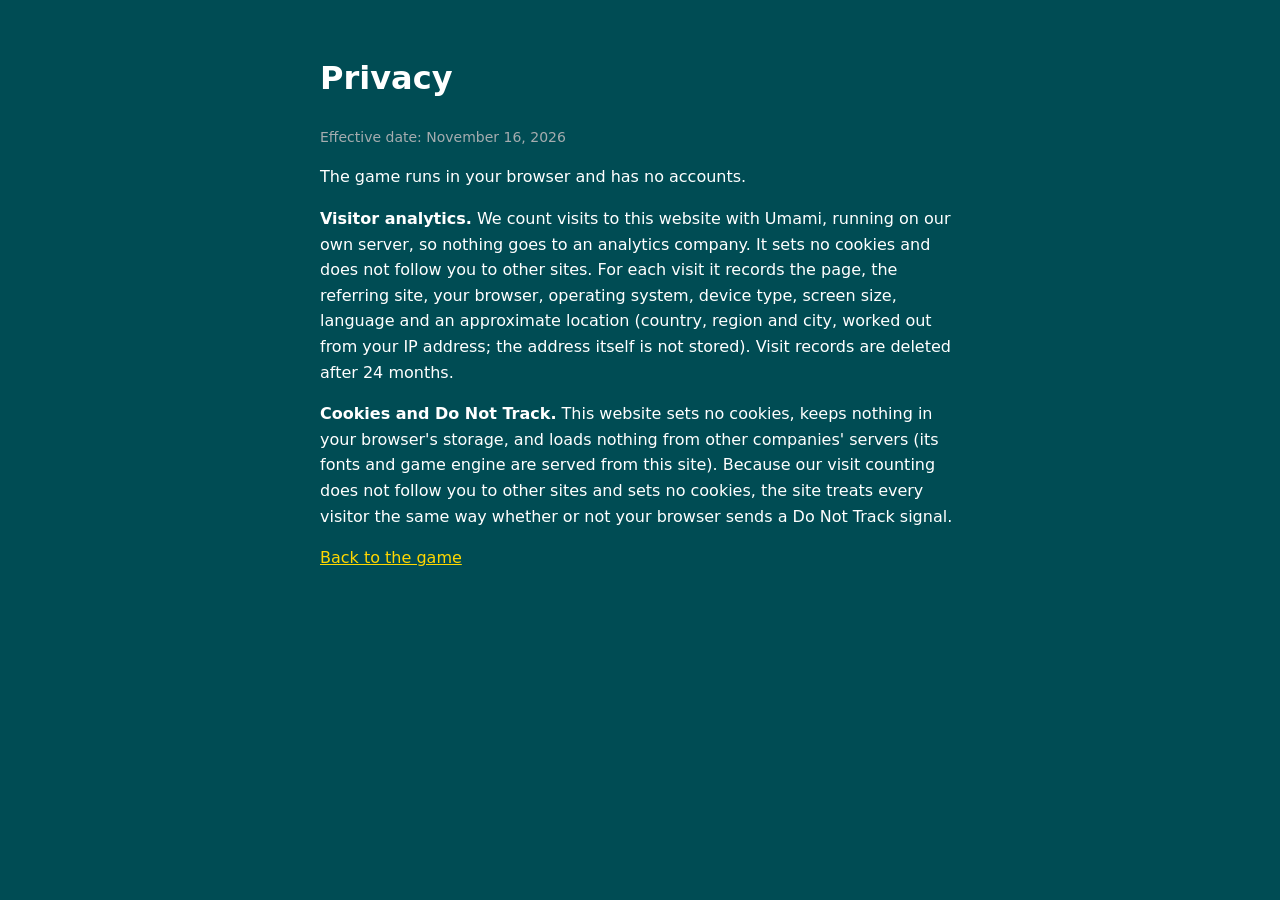
<file: privacy.html>
<!doctype html>
<html lang="en">
<head>
    <meta charset="UTF-8">
    <meta name="viewport" content="width=device-width, initial-scale=1.0">
    <title>Privacy | Fire Kevin Patullo</title>
    <style>
        body { background: #004C54; color: #fff; font: 16px/1.6 system-ui, -apple-system, sans-serif; margin: 0; padding: 32px 16px; }
        main { max-width: 640px; margin: 0 auto; }
        a { color: #FFD700; }
        .muted { color: #A5ACAF; font-size: 14px; }
    </style>
    <script defer src="https://a.unpossible.studio/a/sgj.js" data-website-id="4831253d-034c-4f62-94eb-f87533fae6ac" data-host-url="https://a.unpossible.studio/a"></script>
</head>
<body>
    <main>
        <h1>Privacy</h1>
        <p class="muted">Effective date: November 16, 2026</p>
        <p>The game runs in your browser and has no accounts.</p>
        <p><strong>Visitor analytics.</strong> We count visits to this website with Umami, running on our own server, so nothing goes to an analytics company. It sets no cookies and does not follow you to other sites. For each visit it records the page, the referring site, your browser, operating system, device type, screen size, language and an approximate location (country, region and city, worked out from your IP address; the address itself is not stored). Visit records are deleted after 24 months.</p>
        <p><strong>Cookies and Do Not Track.</strong> This website sets no cookies, keeps nothing in your browser's storage, and loads nothing from other companies' servers (its fonts and game engine are served from this site). Because our visit counting does not follow you to other sites and sets no cookies, the site treats every visitor the same way whether or not your browser sends a Do Not Track signal.</p>
        <p><a href="/">Back to the game</a></p>
    </main>
</body>
</html>
</file>
<file: assets/fonts/fonts.css>
/* Bebas Neue 400 normal, latin-ext */
@font-face {
  font-family: 'Bebas Neue';
  font-style: normal;
  font-weight: 400;
  font-display: swap;
  src: url(/assets/fonts/bebas-neue-latin-ext-f485a218.woff2) format('woff2');
  unicode-range: U+0100-02BA, U+02BD-02C5, U+02C7-02CC, U+02CE-02D7, U+02DD-02FF, U+0304, U+0308, U+0329, U+1D00-1DBF, U+1E00-1E9F, U+1EF2-1EFF, U+2020, U+20A0-20AB, U+20AD-20C4, U+2113, U+2C60-2C7F, U+A720-A7FF;
}
/* Bebas Neue 400 normal, latin */
@font-face {
  font-family: 'Bebas Neue';
  font-style: normal;
  font-weight: 400;
  font-display: swap;
  src: url(/assets/fonts/bebas-neue-latin-2b4f199f.woff2) format('woff2');
  unicode-range: U+0000-00FF, U+0131, U+0152-0153, U+02BB-02BC, U+02C6, U+02DA, U+02DC, U+0304, U+0308, U+0329, U+2000-206F, U+20AC, U+2122, U+2191, U+2193, U+2212, U+2215, U+FEFF, U+FFFD;
}
/* Oswald 400 normal, latin-ext */
@font-face {
  font-family: 'Oswald';
  font-style: normal;
  font-weight: 400;
  font-display: swap;
  src: url(/assets/fonts/oswald-latin-ext-5930b85b.woff2) format('woff2');
  unicode-range: U+0100-02BA, U+02BD-02C5, U+02C7-02CC, U+02CE-02D7, U+02DD-02FF, U+0304, U+0308, U+0329, U+1D00-1DBF, U+1E00-1E9F, U+1EF2-1EFF, U+2020, U+20A0-20AB, U+20AD-20C4, U+2113, U+2C60-2C7F, U+A720-A7FF;
}
/* Oswald 400 normal, latin */
@font-face {
  font-family: 'Oswald';
  font-style: normal;
  font-weight: 400;
  font-display: swap;
  src: url(/assets/fonts/oswald-latin-c27e7c11.woff2) format('woff2');
  unicode-range: U+0000-00FF, U+0131, U+0152-0153, U+02BB-02BC, U+02C6, U+02DA, U+02DC, U+0304, U+0308, U+0329, U+2000-206F, U+20AC, U+2122, U+2191, U+2193, U+2212, U+2215, U+FEFF, U+FFFD;
}
/* Oswald 700 normal, latin-ext */
@font-face {
  font-family: 'Oswald';
  font-style: normal;
  font-weight: 700;
  font-display: swap;
  src: url(/assets/fonts/oswald-latin-ext-5930b85b.woff2) format('woff2');
  unicode-range: U+0100-02BA, U+02BD-02C5, U+02C7-02CC, U+02CE-02D7, U+02DD-02FF, U+0304, U+0308, U+0329, U+1D00-1DBF, U+1E00-1E9F, U+1EF2-1EFF, U+2020, U+20A0-20AB, U+20AD-20C4, U+2113, U+2C60-2C7F, U+A720-A7FF;
}
/* Oswald 700 normal, latin */
@font-face {
  font-family: 'Oswald';
  font-style: normal;
  font-weight: 700;
  font-display: swap;
  src: url(/assets/fonts/oswald-latin-c27e7c11.woff2) format('woff2');
  unicode-range: U+0000-00FF, U+0131, U+0152-0153, U+02BB-02BC, U+02C6, U+02DA, U+02DC, U+0304, U+0308, U+0329, U+2000-206F, U+20AC, U+2122, U+2191, U+2193, U+2212, U+2215, U+FEFF, U+FFFD;
}
/* Press Start 2P 400 normal, latin-ext */
@font-face {
  font-family: 'Press Start 2P';
  font-style: normal;
  font-weight: 400;
  font-display: swap;
  src: url(/assets/fonts/press-start-2p-latin-ext-a329905f.woff2) format('woff2');
  unicode-range: U+0100-02BA, U+02BD-02C5, U+02C7-02CC, U+02CE-02D7, U+02DD-02FF, U+0304, U+0308, U+0329, U+1D00-1DBF, U+1E00-1E9F, U+1EF2-1EFF, U+2020, U+20A0-20AB, U+20AD-20C4, U+2113, U+2C60-2C7F, U+A720-A7FF;
}
/* Press Start 2P 400 normal, latin */
@font-face {
  font-family: 'Press Start 2P';
  font-style: normal;
  font-weight: 400;
  font-display: swap;
  src: url(/assets/fonts/press-start-2p-latin-b48af819.woff2) format('woff2');
  unicode-range: U+0000-00FF, U+0131, U+0152-0153, U+02BB-02BC, U+02C6, U+02DA, U+02DC, U+0304, U+0308, U+0329, U+2000-206F, U+20AC, U+2122, U+2191, U+2193, U+2212, U+2215, U+FEFF, U+FFFD;
}
</file>
